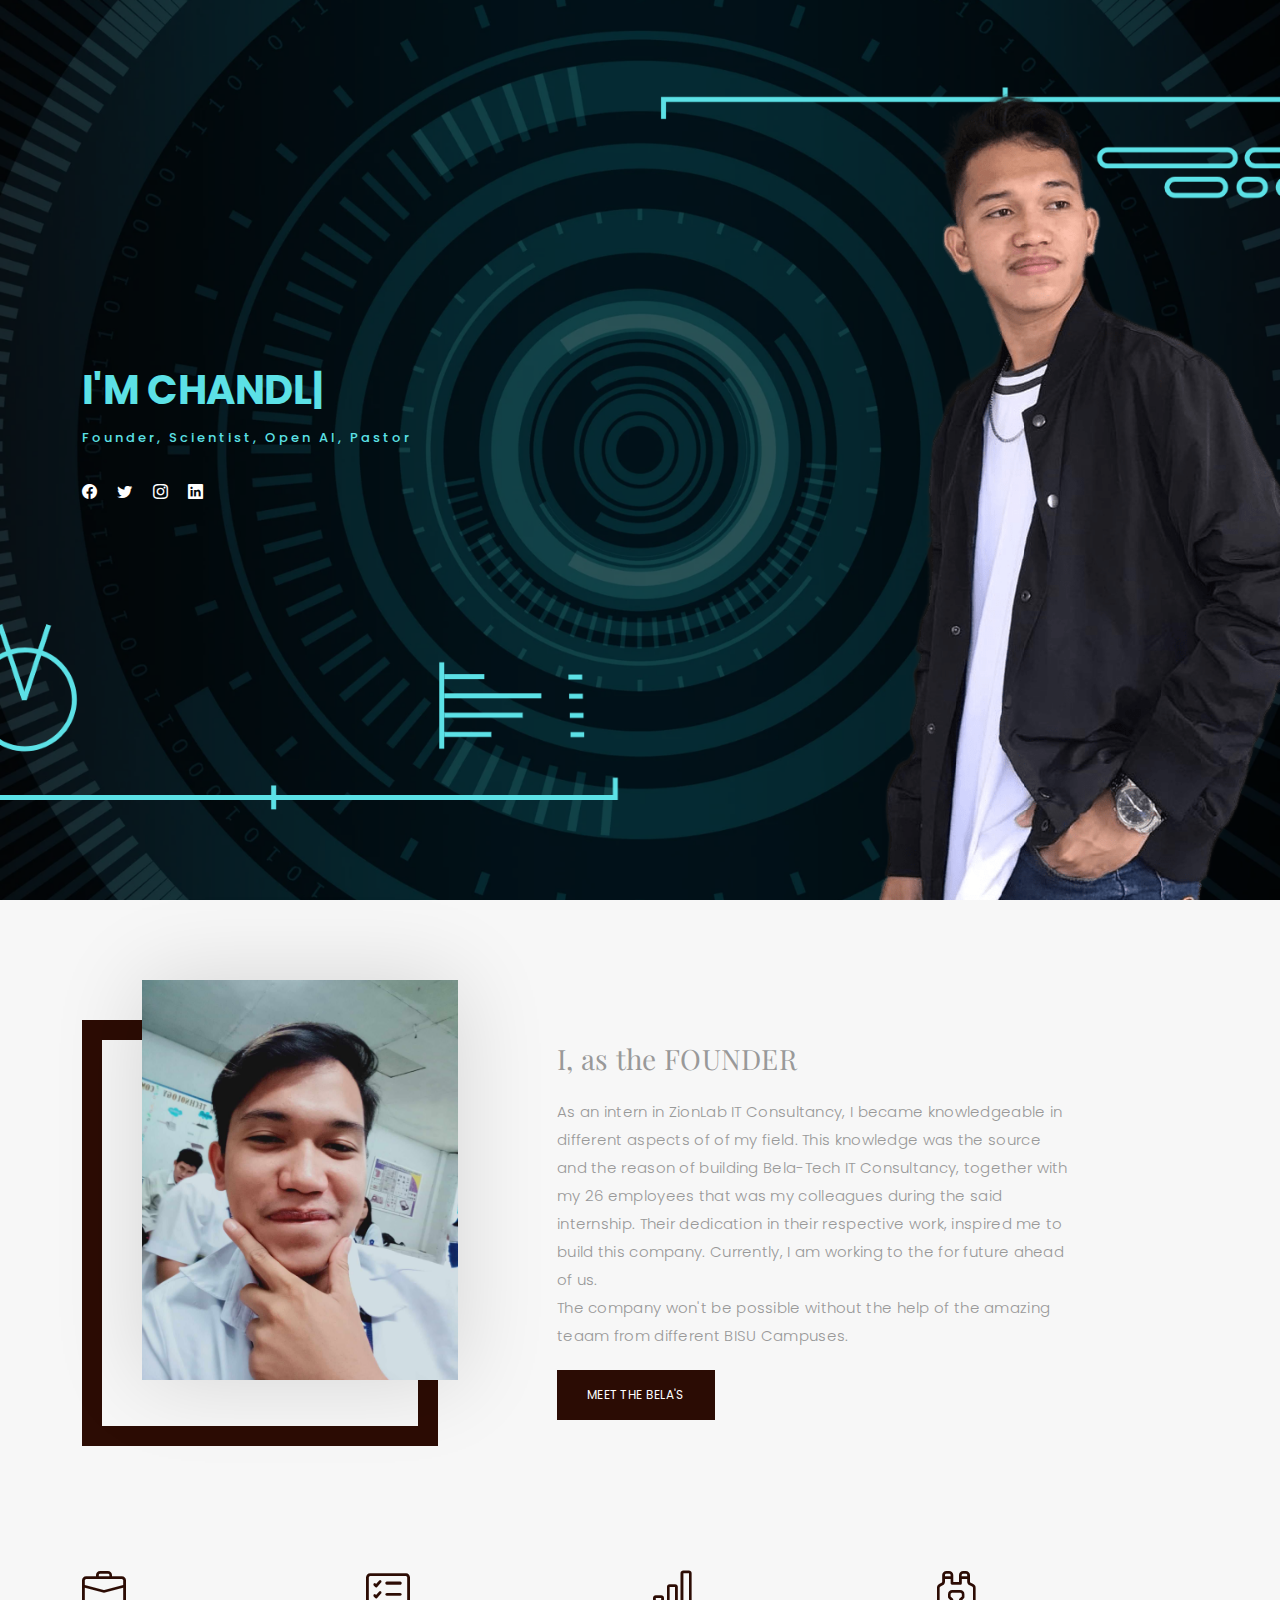
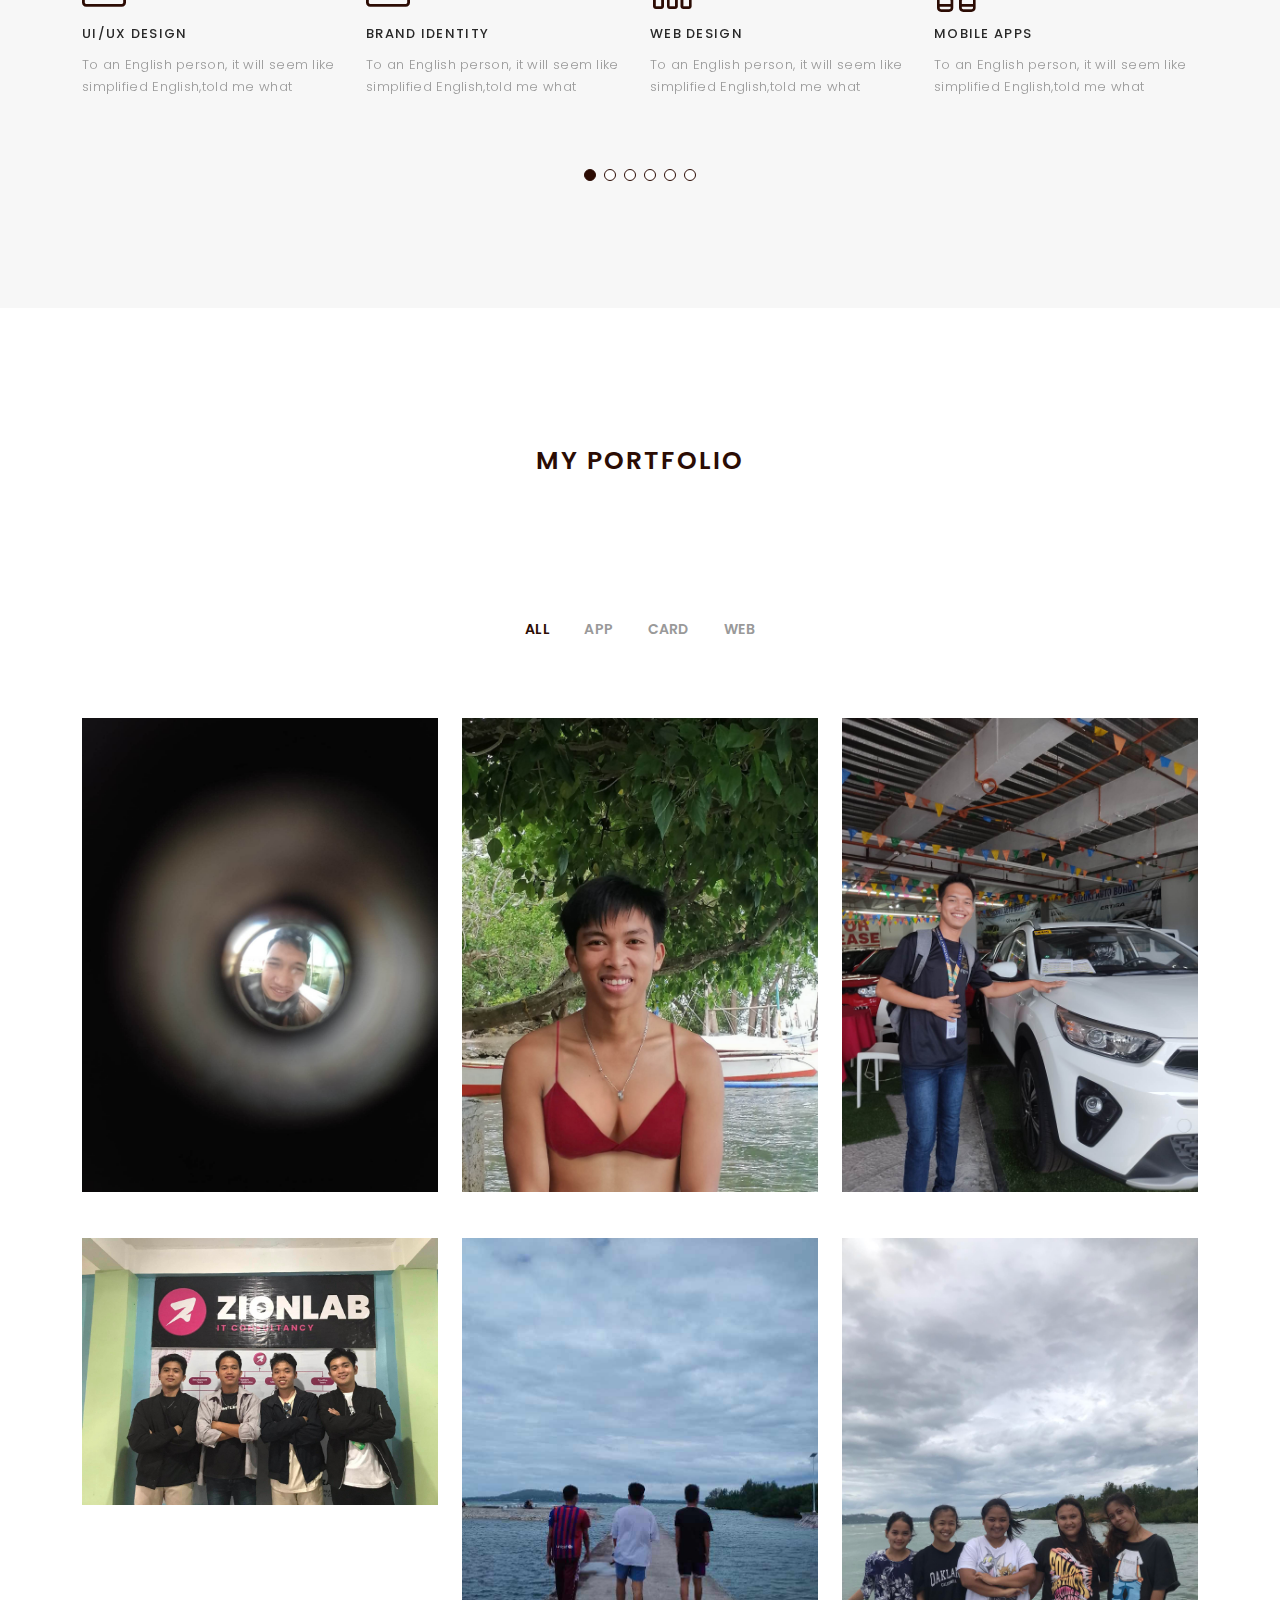
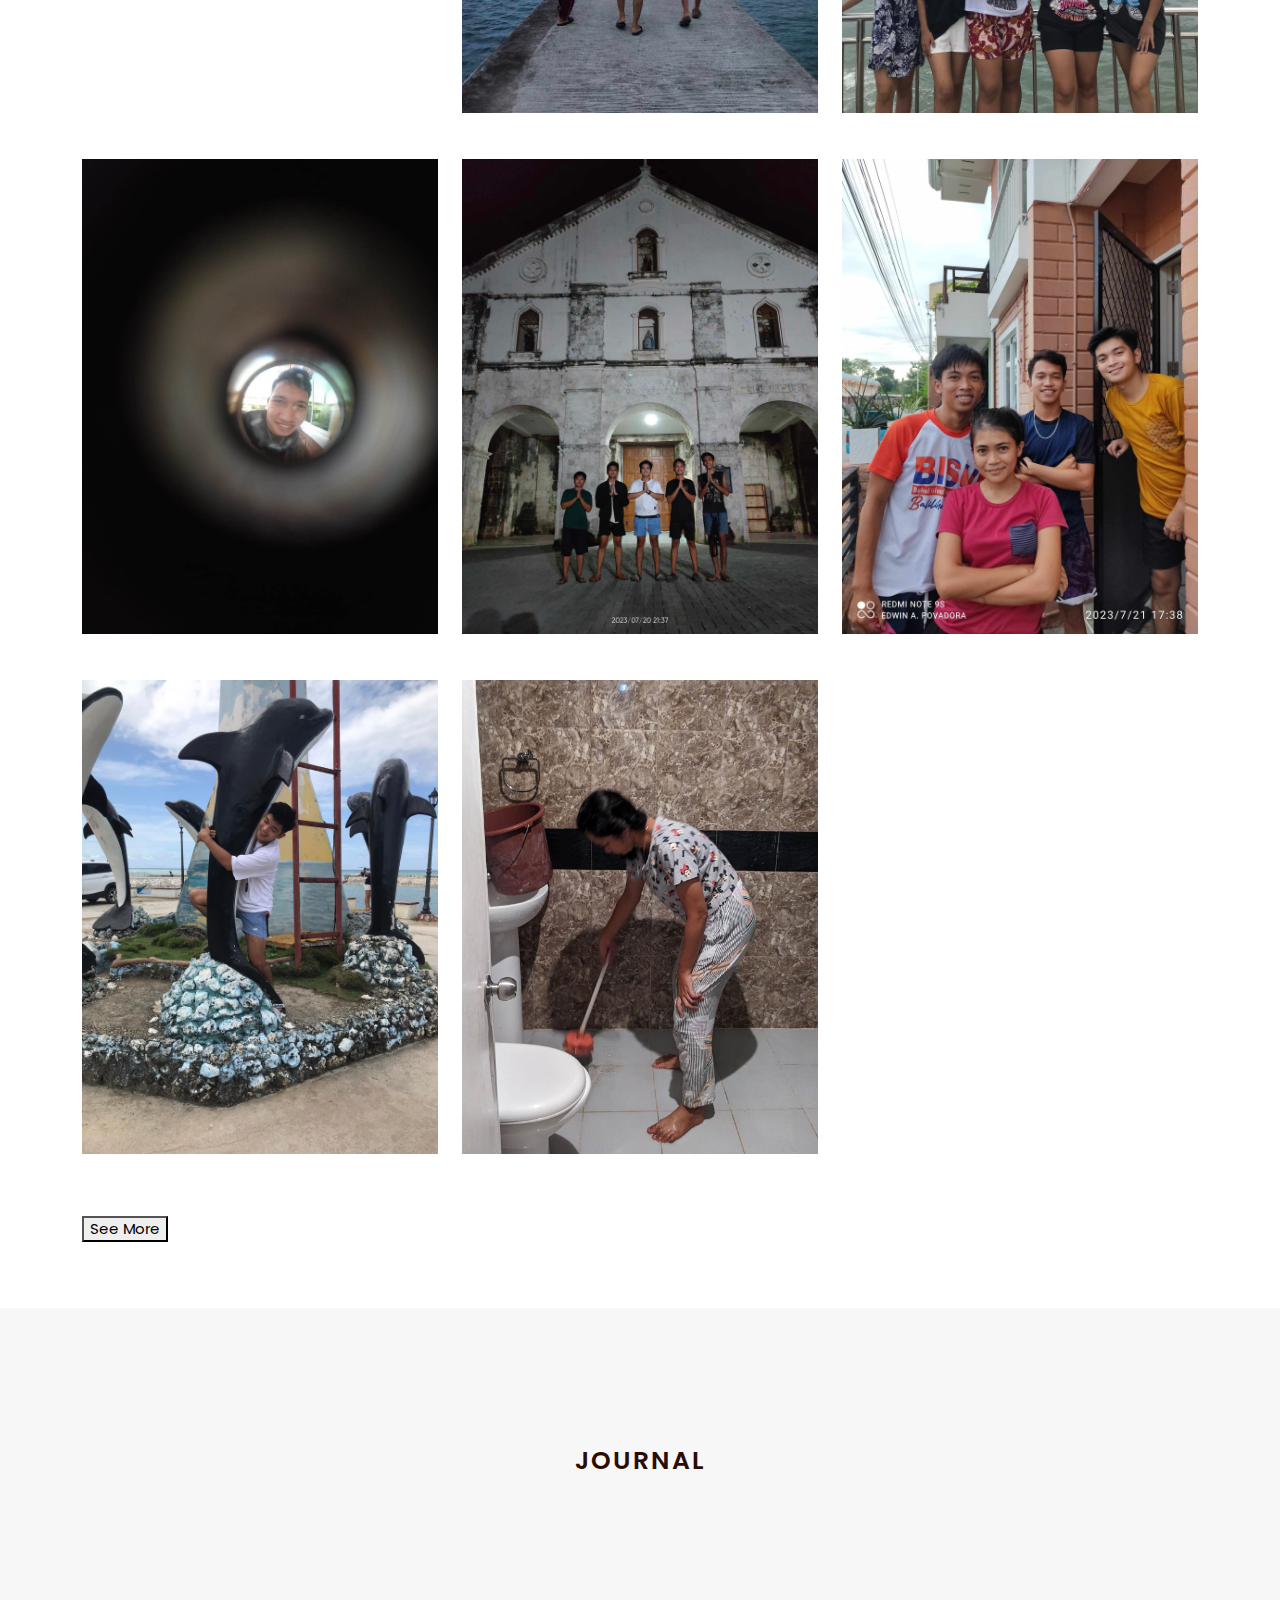
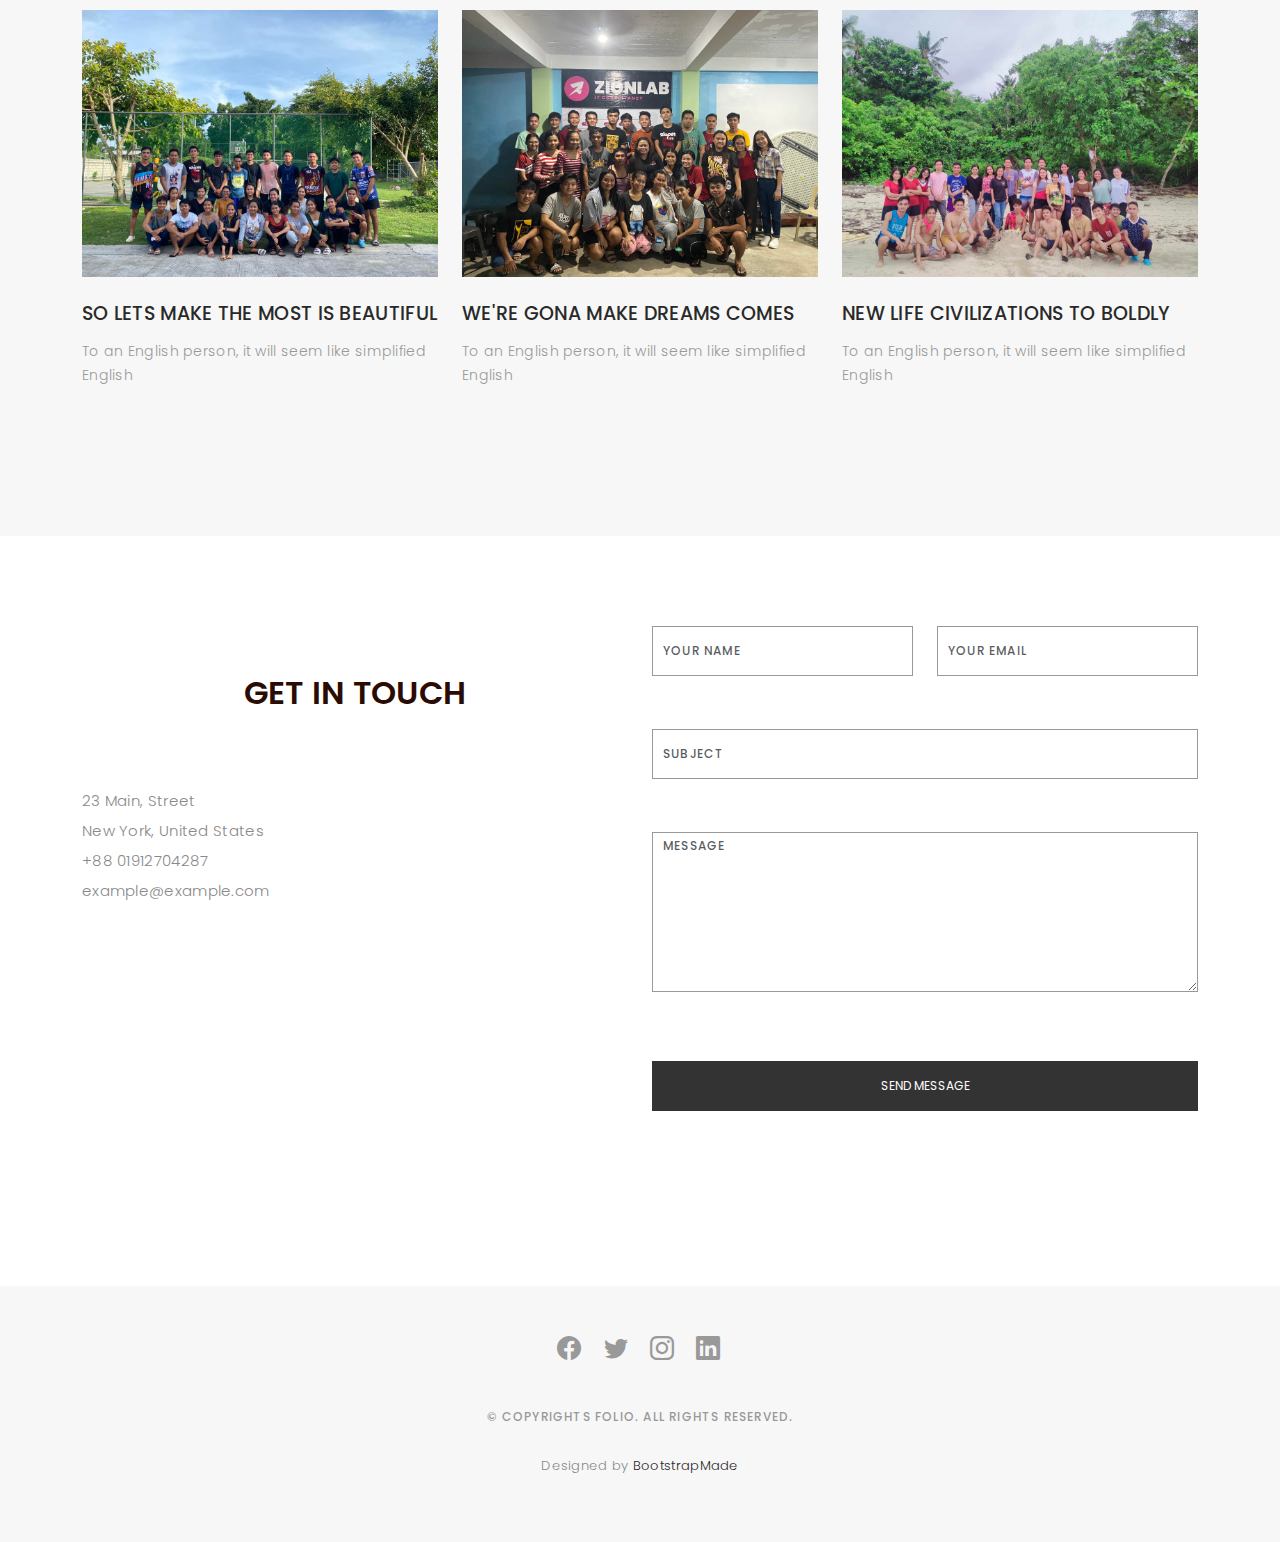
<file: index.html>
<!DOCTYPE html>
<html lang="en">

<head>
  <meta charset="utf-8">
  <meta content="width=device-width, initial-scale=1.0" name="viewport">

  <title>Bela-Tech Dynamic Company</title>
  <meta content="" name="description">
  <meta content="" name="keywords">

  <!-- Favicons -->
  <link href="assets/img/logo.jpg" rel="icon">
  <link href="assets/img/apple-touch-icon.png" rel="apple-touch-icon">

  <!-- Google Fonts -->
  <link href="https://fonts.googleapis.com/css?family=Poppins:300,300i,400,400i,500,500i,600,600i,700,700i|Playfair+Display:400,400i,500,500i,600,600i,700,700i,900,900i" rel="stylesheet">

  <!-- Vendor CSS Files -->
  <link href="assets/vendor/bootstrap/css/bootstrap.min.css" rel="stylesheet">
  <link href="assets/vendor/bootstrap-icons/bootstrap-icons.css" rel="stylesheet">
  <link href="assets/vendor/boxicons/css/boxicons.min.css" rel="stylesheet">
  <link href="assets/vendor/glightbox/css/glightbox.min.css" rel="stylesheet">
  <link href="assets/vendor/swiper/swiper-bundle.min.css" rel="stylesheet">

  <!-- Template Main CSS File -->
  <link href="assets/css/style.css" rel="stylesheet">

  <!-- =======================================================
  * Template Name: Folio
  * Updated: May 30 2023 with Bootstrap v5.3.0
  * Template URL: https://bootstrapmade.com/folio-bootstrap-portfolio-template/
  * Author: BootstrapMade.com
  * License: https://bootstrapmade.com/license/
  ======================================================== -->
</head>

<body>

  <!-- ======= Header ======= -->
  <header id="header" class="fixed-top ">
    <div class="container d-flex align-items-center justify-content-between">

      <a href="index.html" class="logo"><img src="assets/img/logo.jpg" alt="" class="img-fluid"></a>
      <!-- Uncomment below if you prefer to use an text logo -->
      <!-- <h1 class="logo"><a href="index.html">Folio</a></h1> -->

      <nav id="navbar" class="navbar">
        <ul>
          <li><a class="nav-link scrollto active" href="#hero">Home</a></li>
          <li><a class="nav-link scrollto" href="#about">About</a></li>
          <li><a class="nav-link  scrollto" href="#portfolio">Portfolio</a></li>
          <li><a class="nav-link  scrollto" href="#journal">Blog</a></li>
          <li><a class="nav-link scrollto" href="#contact">Contact</a></li>
        </ul>
        <i class="bi bi-list mobile-nav-toggle"></i>
      </nav><!-- .navbar -->

    </div>
  </header><!-- End Header -->

  <!-- ======= Hero Section ======= -->
  <div id="hero" class="home">

    <div class="container">
      <div class="hero-content">
        <h1>I'm <span class="typed" data-typed-items="Chandlee Rey, Founder, Scientist, Open AI, Pastor"></span></h1>
        <p>Founder, Scientist, Open AI, Pastor</p>

        <ul class="list-unstyled list-social">
          <li><a href="#"><i class="bi bi-facebook"></i></a></li>
          <li><a href="#"><i class="bi bi-twitter"></i></a></li>
          <li><a href="#"><i class="bi bi-instagram"></i></a></li>
          <li><a href="#"><i class="bi bi-linkedin"></i></a></li>
        </ul>
      </div>
    </div>
  </div><!-- End Hero -->

  <main id="main">

    <!-- ======= About Section ======= -->
    <div id="about" class="paddsection">
      <div class="container">
        <div class="row justify-content-between">

          <div class="col-lg-4 ">
            <div class="div-img-bg">
              <div class="about-img">
                <img src="assets/img/me.jpg" class="img-responsive" alt="me">
              </div>
            </div>
          </div>

          <div class="col-lg-7">
            <div class="about-descr">

              <p class="p-heading">I, as the FOUNDER</p>
              <p class="separator">As an intern in ZionLab IT Consultancy, I became knowledgeable in different aspects of of my field. This knowledge was the source and the reason of building Bela-Tech IT Consultancy, together with my 26 employees that was my colleagues during the said internship. Their dedication in their respective work, inspired me to build this company. Currently, I am working to the for future ahead of us.
                <br>
              The company won't be possible without the help of the amazing teaam from different BISU Campuses.
              </p>
              <br>
              <a class="btn" href="team.html">Meet the BELA'S</a>
            </div>

          </div>
        </div>
      </div>
    </div><!-- End About Section -->

    <!-- ======= Services Section ======= -->
    <div id="services">
      <div class="container">

        <div class="services-slider swiper" data-aos="fade-up" data-aos-delay="100">
          <div class="swiper-wrapper">

            <div class="swiper-slide">
              <div class="services-block">
                <i class="bi bi-briefcase"></i>
                <span>UI/UX DESIGN</span>
                <p class="separator">To an English person, it will seem like simplified English,told me what </p>
              </div>
            </div><!-- End testimonial item -->

            <div class="swiper-slide">
              <div class="services-block">
                <i class="bi bi-card-checklist"></i>
                <span>BRAND IDENTITY</span>
                <p class="separator">To an English person, it will seem like simplified English,told me what </p>
              </div>
            </div><!-- End testimonial item -->

            <div class="swiper-slide">
              <div class="services-block">
                <i class="bi bi-bar-chart"></i>
                <span>WEB DESIGN</span>
                <p class="separator">To an English person, it will seem like simplified English,told me what </p>
              </div>
            </div><!-- End testimonial item -->

            <div class="swiper-slide">
              <div class="services-block">
                <i class="bi bi-binoculars"></i>
                <span>MOBILE APPS</span>
                <p class="separator">To an English person, it will seem like simplified English,told me what </p>
              </div>
            </div><!-- End testimonial item -->

            <div class="swiper-slide">
              <div class="services-block">
                <i class="bi bi-brightness-high"></i>
                <span>Analytics</span>
                <p class="separator">To an English person, it will seem like simplified English,told me what </p>
              </div>
            </div><!-- End testimonial item -->

            <div class="swiper-slide">
              <div class="services-block">
                <i class="bi bi-calendar4-week"></i>
                <span>PHOTOGRAPHY</span>
                <p class="separator">To an English person, it will seem like simplified English,told me what </p>
              </div>
            </div><!-- End testimonial item -->

          </div>
          <div class="swiper-pagination"></div>
        </div>

      </div>

    </div><!-- End Services Section -->

    <!-- ======= Portfolio Section ======= -->
    <div id="portfolio" class="paddsection">

      <div class="container">
        <div class="section-title text-center">
          <h2>My Portfolio</h2>
        </div>
      </div>

      <div class="container">

        <div class="row">
          <div class="col-lg-12 d-flex justify-content-center">
            <ul id="portfolio-flters">
              <li data-filter="*" class="filter-active">All</li>
              <li data-filter=".filter-app">App</li>
              <li data-filter=".filter-card">Card</li>
              <li data-filter=".filter-web">Web</li>
            </ul>
          </div>
        </div>

        <div class="row portfolio-container">

          <div class="col-lg-4 col-md-6 portfolio-item filter-app">
            <img src="assets/img/portfolio/now-you-see-me.jpg" class="img-fluid" alt="">
            <div class="portfolio-info">
              <h4>NOW YOU SEE ME</h4>
              <a href="assets/img/portfolio/now-you-see-me.jpg" data-gallery="portfolioGallery" class="portfolio-lightbox preview-link" title="App 1"><i class="bx bx-plus"></i></a>
              <a href="portfolio-details.html" class="details-link" title="More Details"><i class="bx bx-link"></i></a>
            </div>
          </div>

          <div class="col-lg-4 col-md-6 portfolio-item filter-app">
            <img src="assets/img/portfolio/portfolio-1.jpg" class="img-fluid" alt="">
            <div class="portfolio-info">
              <h4>Beach Perfect</h4>
              <a href="assets/img/portfolio/portfolio-1.jpg" data-gallery="portfolioGallery" class="portfolio-lightbox preview-link" title="App 1"><i class="bx bx-plus"></i></a>
              <a href="portfolio-details.html" class="details-link" title="More Details"><i class="bx bx-link"></i></a>
            </div>
          </div>

          <div class="col-lg-4 col-md-6 portfolio-item filter-app">
            <img src="assets/img/portfolio/achievments.jpg" class="img-fluid" alt="">
            <div class="portfolio-info">
              <h4>I thank you lord for this gift I coudnt believe I can finally hold and use this ID</h4>
              <a href="assets/img/portfolio/achievments.jpg" data-gallery="portfolioGallery" class="portfolio-lightbox preview-link" title="App 1"><i class="bx bx-plus"></i></a>
              <a href="portfolio-details.html" class="details-link" title="More Details"><i class="bx bx-link"></i></a>
            </div>
          </div>

          <div class="col-lg-4 col-md-6 portfolio-item filter-app">
            <img src="assets/img/portfolio/tiyos.jpg" class="img-fluid" alt="">
            <div class="portfolio-info">
              <h4>TIYOS</h4>
              <a href="assets/img/portfolio/tiyos.jpg" data-gallery="portfolioGallery" class="portfolio-lightbox preview-link" title="App 1"><i class="bx bx-plus"></i></a>
              <a href="portfolio-details.html" class="details-link" title="More Details"><i class="bx bx-link"></i></a>
            </div>
          </div>


          <div class="col-lg-4 col-md-6 portfolio-item filter-web">
            <img src="assets/img/portfolio/portfolio-2.jpg" class="img-fluid" alt="">
            <div class="portfolio-info">
              <h4>Tiyos' Beach Walk</h4>
              <a href="assets/img/portfolio/portfolio-2.jpg" data-gallery="portfolioGallery" class="portfolio-lightbox preview-link" title="Web 3"><i class="bx bx-plus"></i></a>
              <a href="portfolio-details.html" class="details-link" title="More Details"><i class="bx bx-link"></i></a>
            </div>
          </div>

          <div class="col-lg-4 col-md-6 portfolio-item filter-app">
            <img src="assets/img/portfolio/portfolio-3.jpg" class="img-fluid" alt="">
            <div class="portfolio-info">
              <h4>The "mostly" in frame</h4>
              <a href="assets/img/portfolio/portfolio-3.jpg" data-gallery="portfolioGallery" class="portfolio-lightbox preview-link" title="App 2"><i class="bx bx-plus"></i></a>
              <a href="portfolio-details.html" class="details-link" title="More Details"><i class="bx bx-link"></i></a>
            </div>
          </div>

          <div class="col-lg-4 col-md-6 portfolio-item filter-app">
            <img src="assets/img/portfolio/now-you2.jpg" class="img-fluid" alt="">
            <div class="portfolio-info">
              <h4>NOW YOU SEE ME 2</h4>
              <a href="assets/img/portfolio/now-you2.jpg" data-gallery="portfolioGallery" class="portfolio-lightbox preview-link" title="App 1"><i class="bx bx-plus"></i></a>
              <a href="portfolio-details.html" class="details-link" title="More Details"><i class="bx bx-link"></i></a>
            </div>
          </div>


          <div class="col-lg-4 col-md-6 portfolio-item filter-card">
            <img src="assets/img/portfolio/portfolio-4.jpg" class="img-fluid" alt="">
            <div class="portfolio-info">
              <h4>The Prayer</h4>
              <a href="assets/img/portfolio/portfolio-4.jpg" data-gallery="portfolioGallery" class="portfolio-lightbox preview-link" title="Card 2"><i class="bx bx-plus"></i></a>
              <a href="portfolio-details.html" class="details-link" title="More Details"><i class="bx bx-link"></i></a>
            </div>
          </div>

          <div class="col-lg-4 col-md-6 portfolio-item filter-app">
            <img src="assets/img/portfolio/founder-pics.jpg" class="img-fluid" alt="">
            <div class="portfolio-info">
              <h4>WITH COLLEAGUES</h4>
              <a href="assets/img/portfolio/founder-pics.jpg" data-gallery="portfolioGallery" class="portfolio-lightbox preview-link" title="App 1"><i class="bx bx-plus"></i></a>
              <a href="portfolio-details.html" class="details-link" title="More Details"><i class="bx bx-link"></i></a>
            </div>
          </div>

          <div class="col-lg-4 col-md-6 portfolio-item filter-web">
            <img src="assets/img/portfolio/portfolio-5.jpg" class="img-fluid" alt="">
            <div class="portfolio-info">
              <h4>Huggable Dolphin</h4>
              <a href="assets/img/portfolio/portfolio-5.jpg" data-gallery="portfolioGallery" class="portfolio-lightbox preview-link" title="Web 2"><i class="bx bx-plus"></i></a>
              <a href="portfolio-details.html" class="details-link" title="More Details"><i class="bx bx-link"></i></a>
            </div>
          </div>

          <div class="col-lg-4 col-md-6 portfolio-item filter-app">
            <img src="assets/img/portfolio/portfolio-6.jpg" class="img-fluid" alt="">
            <div class="portfolio-info">
              <h4>Pump Girl</h4>
              <a href="assets/img/portfolio/portfolio-6.jpg" data-gallery="portfolioGallery" class="portfolio-lightbox preview-link" title="App 3"><i class="bx bx-plus"></i></a>
              <a href="portfolio-details.html" class="details-link" title="More Details"><i class="bx bx-link"></i></a>
            </div>
          </div>

        </div class="btn-port">
      <button class="btn-portfolio">See More</button>
      <div></div>


      </div>

    </div><!-- End Portfolio Section -->

    <!-- ======= Journal Section ======= -->
    <div id="journal" class="text-left paddsection">

      <div class="container">
        <div class="section-title text-center">
          <h2>journal</h2>
        </div>
      </div>

      <div class="container">
        <div class="journal-block">
          <div class="row">

            <div class="col-lg-4 col-md-6">
              <div class="journal-info">

                <a href="blog-single.html"><img src="assets/img/blog-post-1.jpg" class="img-responsive" alt="img"></a>

                <div class="journal-txt">

                  <h4><a href="blog-single.html">SO LETS MAKE THE MOST IS BEAUTIFUL</a></h4>
                  <p class="separator">To an English person, it will seem like simplified English
                  </p>

                </div>

              </div>
            </div>

            <div class="col-lg-4 col-md-6">
              <div class="journal-info">

                <a href="blog-single.html"><img src="assets/img/blog-post-2.jpg" class="img-responsive" alt="img"></a>

                <div class="journal-txt">

                  <h4><a href="blog-single.html">WE'RE GONA MAKE DREAMS COMES</a></h4>
                  <p class="separator">To an English person, it will seem like simplified English
                  </p>

                </div>

              </div>
            </div>

            <div class="col-lg-4 col-md-6">
              <div class="journal-info">

                <a href="blog-single.html"><img src="assets/img/blog-post-3.jpg" class="img-responsive" alt="img"></a>

                <div class="journal-txt">

                  <h4><a href="blog-single.html">NEW LIFE CIVILIZATIONS TO BOLDLY</a></h4>
                  <p class="separator">To an English person, it will seem like simplified English
                  </p>

                </div>

              </div>
            </div>

          </div>
        </div>
      </div>

    </div><!-- End Journal Section -->

    <!-- ======= Contact Section ======= -->
    <div id="contact" class="paddsection">
      <div class="container">
        <div class="contact-block1">
          <div class="row">

            <div class="col-lg-6">
              <div class="contact-contact">

                <h2 class="mb-30">GET IN TOUCH</h2>

                <ul class="contact-details">
                  <li><span>23 Main, Street</span></li>
                  <li><span>New York, United States</span></li>
                  <li><span>+88 01912704287</span></li>
                  <li><span>example@example.com</span></li>
                </ul>

              </div>
            </div>

            <div class="col-lg-6">
              <form action="forms/contact.php" method="post" role="form" class="php-email-form">
                <div class="row gy-3">

                  <div class="col-lg-6">
                    <div class="form-group contact-block1">
                      <input type="text" name="name" class="form-control" id="name" placeholder="Your Name" required>
                    </div>
                  </div>

                  <div class="col-lg-6">
                    <div class="form-group">
                      <input type="email" class="form-control" name="email" id="email" placeholder="Your Email" required>
                    </div>
                  </div>

                  <div class="col-lg-12">
                    <div class="form-group">
                      <input type="text" class="form-control" name="subject" id="subject" placeholder="Subject" required>
                    </div>
                  </div>

                  <div class="col-lg-12">
                    <div class="form-group">
                      <textarea class="form-control" name="message" placeholder="Message" required></textarea>
                    </div>
                  </div>

                  <div class="col-lg-12">
                    <div class="loading">Loading</div>
                    <div class="error-message"></div>
                    <div class="sent-message">Your message has been sent. Thank you!</div>
                  </div>

                  <div class="mt-0">
                    <input type="submit" class="btn btn-defeault btn-send" value="Send message">
                  </div>

                </div>
              </form>
            </div>
          </div>
        </div>
      </div>
    </div><!-- End Contact Section -->

  </main><!-- End #main -->

  <!-- ======= Footer ======= -->
  <div id="footer" class="text-center">
    <div class="container">
      <div class="socials-media text-center">

        <ul class="list-unstyled">
          <li><a href="#"><i class="bi bi-facebook"></i></a></li>
          <li><a href="#"><i class="bi bi-twitter"></i></a></li>
          <li><a href="#"><i class="bi bi-instagram"></i></a></li>
          <li><a href="#"><i class="bi bi-linkedin"></i></a></li>
        </ul>

      </div>

      <p>&copy; Copyrights Folio. All rights reserved.</p>

      <div class="credits">
        <!--
        All the links in the footer should remain intact.
        You can delete the links only if you purchased the pro version.
        Licensing information: https://bootstrapmade.com/license/
        Purchase the pro version with working PHP/AJAX contact form: https://bootstrapmade.com/buy/?theme=Folio
      -->
        Designed by <a href="https://bootstrapmade.com/">BootstrapMade</a>
      </div>

    </div>
  </div><!-- End Footer -->

  <a href="#" class="back-to-top d-flex align-items-center justify-content-center"><i class="bi bi-arrow-up-short"></i></a>

  <!-- Vendor JS Files -->
  <script src="assets/vendor/bootstrap/js/bootstrap.bundle.min.js"></script>
  <script src="assets/vendor/glightbox/js/glightbox.min.js"></script>
  <script src="assets/vendor/isotope-layout/isotope.pkgd.min.js"></script>
  <script src="assets/vendor/swiper/swiper-bundle.min.js"></script>
  <script src="assets/vendor/typed.js/typed.umd.js"></script>
  <script src="assets/vendor/php-email-form/validate.js"></script>

  <!-- Template Main JS File -->
  <script src="assets/js/main.js"></script>

</body>

</html>
</file>
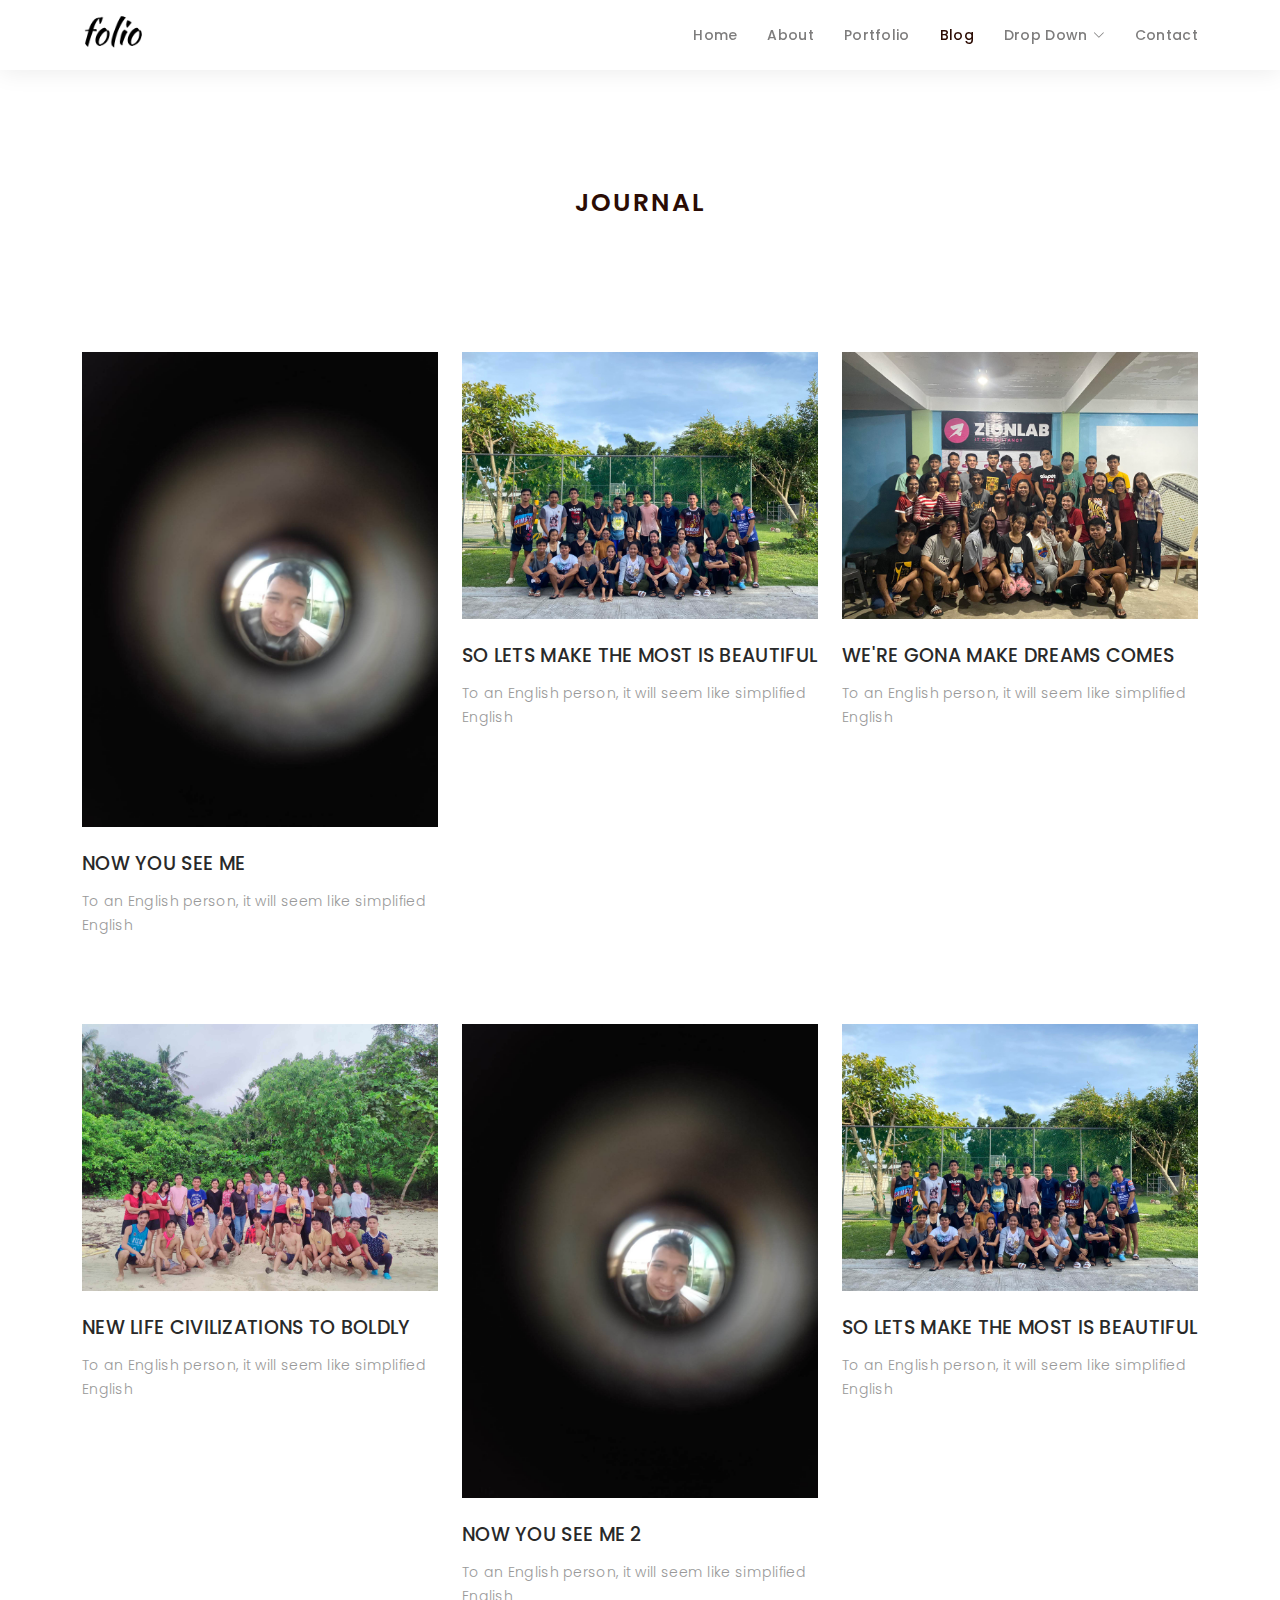
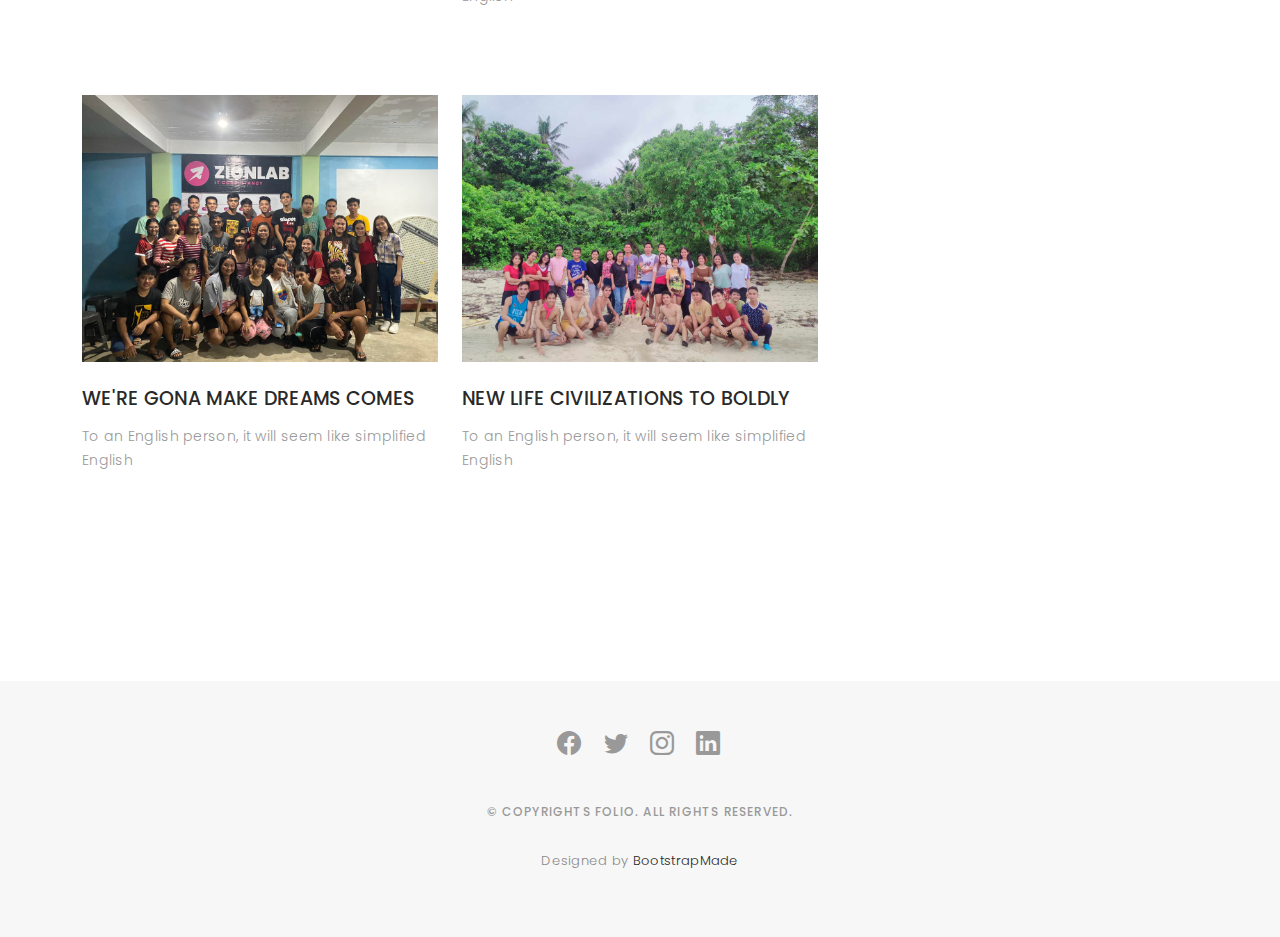
<file: blog-grid.html>
<!DOCTYPE html>
<html lang="en">

<head>
  <meta charset="utf-8">
  <meta content="width=device-width, initial-scale=1.0" name="viewport">

  <title>Folio Bootstrap Template - Blog Grid</title>
  <meta content="" name="description">
  <meta content="" name="keywords">

  <!-- Favicons -->
  <link href="assets/img/favicon.png" rel="icon">
  <link href="assets/img/apple-touch-icon.png" rel="apple-touch-icon">

  <!-- Google Fonts -->
  <link href="https://fonts.googleapis.com/css?family=Poppins:300,300i,400,400i,500,500i,600,600i,700,700i|Playfair+Display:400,400i,500,500i,600,600i,700,700i,900,900i" rel="stylesheet">

  <!-- Vendor CSS Files -->
  <link href="assets/vendor/bootstrap/css/bootstrap.min.css" rel="stylesheet">
  <link href="assets/vendor/bootstrap-icons/bootstrap-icons.css" rel="stylesheet">
  <link href="assets/vendor/boxicons/css/boxicons.min.css" rel="stylesheet">
  <link href="assets/vendor/glightbox/css/glightbox.min.css" rel="stylesheet">
  <link href="assets/vendor/swiper/swiper-bundle.min.css" rel="stylesheet">

  <!-- Template Main CSS File -->
  <link href="assets/css/style.css" rel="stylesheet">

  <!-- =======================================================
  * Template Name: Folio
  * Updated: May 30 2023 with Bootstrap v5.3.0
  * Template URL: https://bootstrapmade.com/folio-bootstrap-portfolio-template/
  * Author: BootstrapMade.com
  * License: https://bootstrapmade.com/license/
  ======================================================== -->
</head>

<body>

  <!-- ======= Header ======= -->
  <header id="header" class="fixed-top header-inner-pages">
    <div class="container d-flex align-items-center justify-content-between">

      <a href="index.html" class="logo"><img src="assets/img/logo.png" alt="" class="img-fluid"></a>
      <!-- Uncomment below if you prefer to use an text logo -->
      <!-- <h1 class="logo"><a href="index.html">Folio</a></h1> -->

      <nav id="navbar" class="navbar">
        <ul>
          <li><a class="nav-link scrollto " href="#hero">Home</a></li>
          <li><a class="nav-link scrollto" href="#about">About</a></li>
          <li><a class="nav-link  scrollto" href="#portfolio">Portfolio</a></li>
          <li><a class="nav-link active  scrollto" href="#journal">Blog</a></li>
          <li class="dropdown"><a href="#"><span>Drop Down</span> <i class="bi bi-chevron-down"></i></a>
            <ul>
              <li><a href="#">Drop Down 1</a></li>
              <li class="dropdown"><a href="#"><span>Deep Drop Down</span> <i class="bi bi-chevron-right"></i></a>
                <ul>
                  <li><a href="#">Deep Drop Down 1</a></li>
                  <li><a href="#">Deep Drop Down 2</a></li>
                  <li><a href="#">Deep Drop Down 3</a></li>
                  <li><a href="#">Deep Drop Down 4</a></li>
                  <li><a href="#">Deep Drop Down 5</a></li>
                </ul>
              </li>
              <li><a href="#">Drop Down 2</a></li>
              <li><a href="#">Drop Down 3</a></li>
              <li><a href="#">Drop Down 4</a></li>
            </ul>
          </li>
          <li><a class="nav-link scrollto" href="#contact">Contact</a></li>
        </ul>
        <i class="bi bi-list mobile-nav-toggle"></i>
      </nav><!-- .navbar -->

    </div>
  </header><!-- End Header -->

  <main id="main">

    <!-- ======= Blog Grid ======= -->
    <div id="journal-blog" class="text-left  paddsections">

      <div class="container">
        <div class="section-title text-center">
          <h2>journal</h2>
        </div>
      </div>

      <div class="container">
        <div class="journal-block">
          <div class="row">

            <div class="col-lg-4 col-md-6">
              <div class="journal-info mb-30">

                <a href="blog-single.html"><img src="assets/img/portfolio/now-you-see-me.jpg" class="img-responsive" alt="img"></a>

                <div class="journal-txt">

                  <h4><a href="blog-single.html">NOW YOU SEE ME</a></h4>
                  <p class="separator">To an English person, it will seem like simplified English
                  </p>

                </div>

              </div>
            </div>

            <div class="col-lg-4 col-md-6">
              <div class="journal-info mb-30">

                <a href="blog-single.html"><img src="assets/img/blog-post-1.jpg" class="img-responsive" alt="img"></a>

                <div class="journal-txt">

                  <h4><a href="blog-single.html">SO LETS MAKE THE MOST IS BEAUTIFUL</a></h4>
                  <p class="separator">To an English person, it will seem like simplified English
                  </p>

                </div>

              </div>
            </div>

            <div class="col-lg-4 col-md-6">
              <div class="journal-info mb-30">

                <a href="blog-single.html"><img src="assets/img/blog-post-2.jpg" class="img-responsive" alt="img"></a>

                <div class="journal-txt">

                  <h4><a href="blog-single.html">WE'RE GONA MAKE DREAMS COMES</a></h4>
                  <p class="separator">To an English person, it will seem like simplified English
                  </p>

                </div>

              </div>
            </div>

            <div class="col-lg-4 col-md-6">
              <div class="journal-info mb-30">

                <a href="blog-single.html"><img src="assets/img/blog-post-3.jpg" class="img-responsive" alt="img"></a>

                <div class="journal-txt">

                  <h4><a href="blog-single.html">NEW LIFE CIVILIZATIONS TO BOLDLY</a></h4>
                  <p class="separator">To an English person, it will seem like simplified English
                  </p>

                </div>

              </div>
            </div>

            <div class="col-lg-4 col-md-6">
              <div class="journal-info mb-30">

                <a href="blog-single.html"><img src="assets/img/portfolio/now-you2.jpg" class="img-responsive" alt="img"></a>

                <div class="journal-txt">

                  <h4><a href="blog-single.html">NOW YOU SEE ME 2</a></h4>
                  <p class="separator">To an English person, it will seem like simplified English
                  </p>

                </div>

              </div>
            </div>

            <div class="col-lg-4 col-md-6">
              <div class="journal-info mb-30">

                <a href="blog-single.html"><img src="assets/img/blog-post-1.jpg" class="img-responsive" alt="img"></a>

                <div class="journal-txt">

                  <h4><a href="blog-single.html">SO LETS MAKE THE MOST IS BEAUTIFUL</a></h4>
                  <p class="separator">To an English person, it will seem like simplified English
                  </p>

                </div>

              </div>
            </div>

            <div class="col-lg-4 col-md-6">
              <div class="journal-info mb-30">

                <a href="blog-single.html"><img src="assets/img/blog-post-2.jpg" class="img-responsive" alt="img"></a>

                <div class="journal-txt">

                  <h4><a href="blog-single.html">WE'RE GONA MAKE DREAMS COMES</a></h4>
                  <p class="separator">To an English person, it will seem like simplified English
                  </p>

                </div>

              </div>
            </div>

            <div class="col-lg-4 col-md-6">
              <div class="journal-info mb-30">

                <a href="blog-single.html"><img src="assets/img/blog-post-3.jpg" class="img-responsive" alt="img"></a>

                <div class="journal-txt">

                  <h4><a href="blog-single.html">NEW LIFE CIVILIZATIONS TO BOLDLY</a></h4>
                  <p class="separator">To an English person, it will seem like simplified English
                  </p>

                </div>

              </div>
            </div>

          </div>
        </div>
      </div>
    </div><!-- End Blog Grid -->

  </main><!-- End #main -->

  <!-- ======= Footer ======= -->
  <div id="footer" class="text-center">
    <div class="container">
      <div class="socials-media text-center">

        <ul class="list-unstyled">
          <li><a href="#"><i class="bi bi-facebook"></i></a></li>
          <li><a href="#"><i class="bi bi-twitter"></i></a></li>
          <li><a href="#"><i class="bi bi-instagram"></i></a></li>
          <li><a href="#"><i class="bi bi-linkedin"></i></a></li>
        </ul>

      </div>

      <p>&copy; Copyrights Folio. All rights reserved.</p>

      <div class="credits">
        <!--
        All the links in the footer should remain intact.
        You can delete the links only if you purchased the pro version.
        Licensing information: https://bootstrapmade.com/license/
        Purchase the pro version with working PHP/AJAX contact form: https://bootstrapmade.com/buy/?theme=Folio
      -->
        Designed by <a href="https://bootstrapmade.com/">BootstrapMade</a>
      </div>

    </div>
  </div><!-- End Footer -->

  <a href="#" class="back-to-top d-flex align-items-center justify-content-center"><i class="bi bi-arrow-up-short"></i></a>

  <!-- Vendor JS Files -->
  <script src="assets/vendor/bootstrap/js/bootstrap.bundle.min.js"></script>
  <script src="assets/vendor/glightbox/js/glightbox.min.js"></script>
  <script src="assets/vendor/isotope-layout/isotope.pkgd.min.js"></script>
  <script src="assets/vendor/swiper/swiper-bundle.min.js"></script>
  <script src="assets/vendor/typed.js/typed.umd.js"></script>
  <script src="assets/vendor/php-email-form/validate.js"></script>

  <!-- Template Main JS File -->
  <script src="assets/js/main.js"></script>

</body>

</html>
</file>
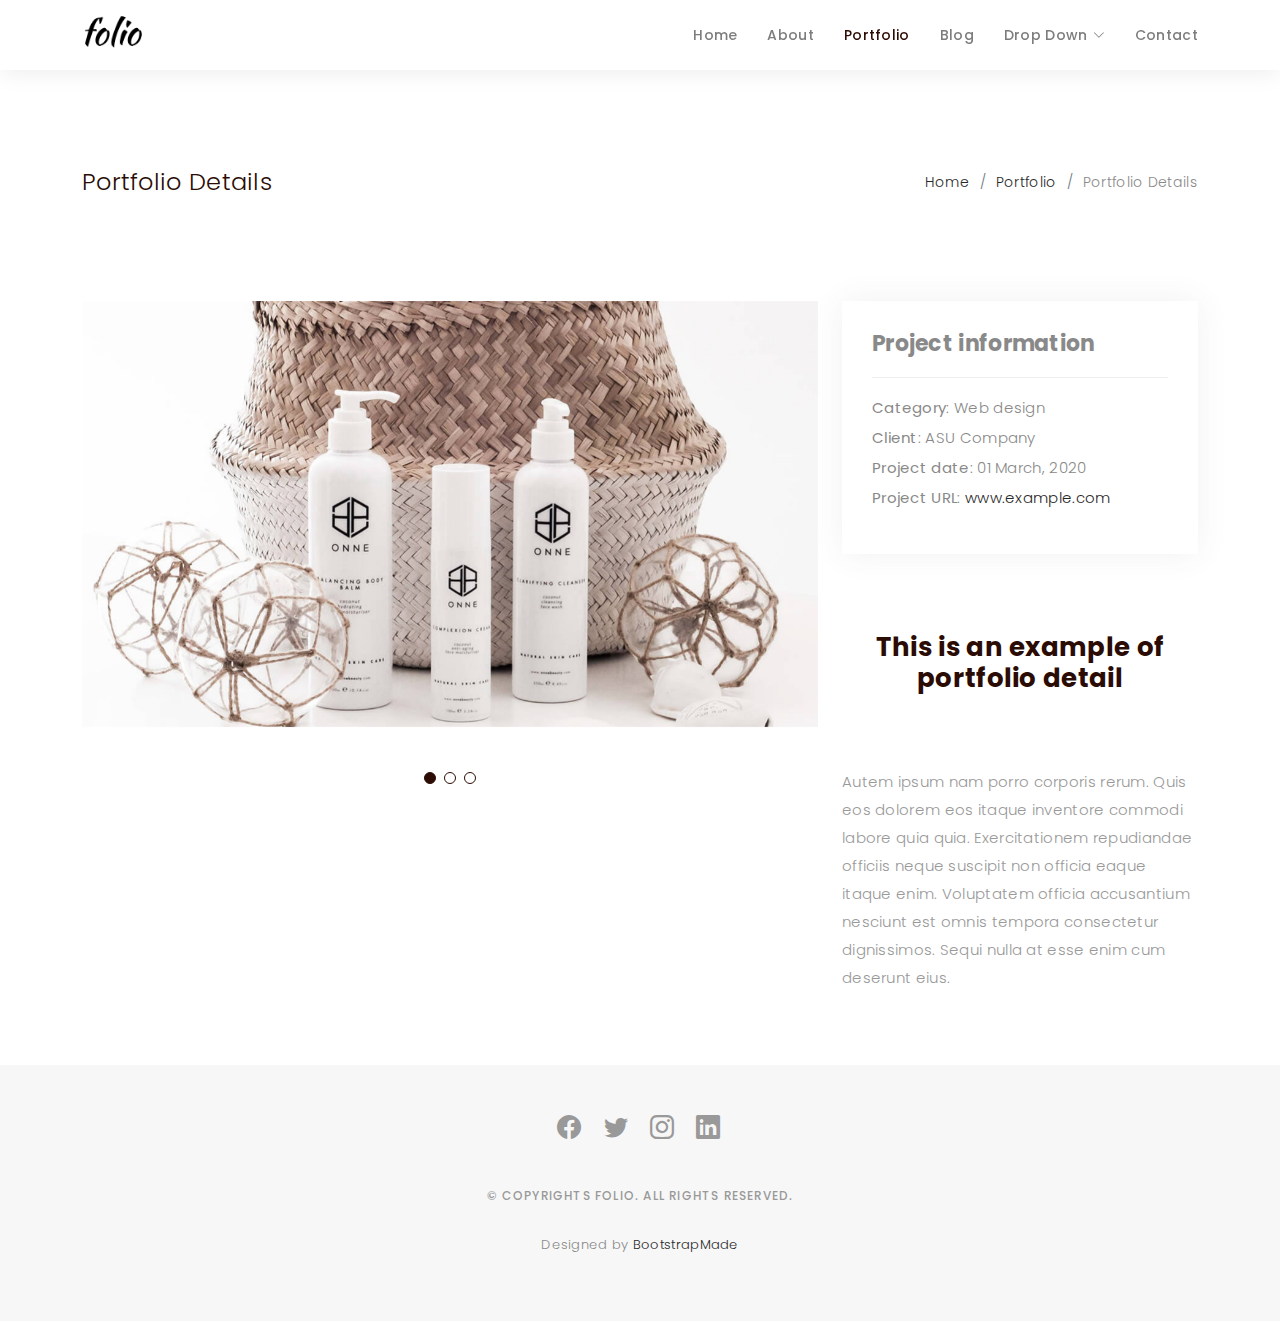
<file: portfolio-details.html>
<!DOCTYPE html>
<html lang="en">

<head>
  <meta charset="utf-8">
  <meta content="width=device-width, initial-scale=1.0" name="viewport">

  <title>Portfolio Details - Folio Bootstrap Template</title>
  <meta content="" name="description">
  <meta content="" name="keywords">

  <!-- Favicons -->
  <link href="assets/img/favicon.png" rel="icon">
  <link href="assets/img/apple-touch-icon.png" rel="apple-touch-icon">

  <!-- Google Fonts -->
  <link href="https://fonts.googleapis.com/css?family=Poppins:300,300i,400,400i,500,500i,600,600i,700,700i|Playfair+Display:400,400i,500,500i,600,600i,700,700i,900,900i" rel="stylesheet">

  <!-- Vendor CSS Files -->
  <link href="assets/vendor/bootstrap/css/bootstrap.min.css" rel="stylesheet">
  <link href="assets/vendor/bootstrap-icons/bootstrap-icons.css" rel="stylesheet">
  <link href="assets/vendor/boxicons/css/boxicons.min.css" rel="stylesheet">
  <link href="assets/vendor/glightbox/css/glightbox.min.css" rel="stylesheet">
  <link href="assets/vendor/swiper/swiper-bundle.min.css" rel="stylesheet">

  <!-- Template Main CSS File -->
  <link href="assets/css/style.css" rel="stylesheet">

  <!-- =======================================================
  * Template Name: Folio
  * Updated: May 30 2023 with Bootstrap v5.3.0
  * Template URL: https://bootstrapmade.com/folio-bootstrap-portfolio-template/
  * Author: BootstrapMade.com
  * License: https://bootstrapmade.com/license/
  ======================================================== -->
</head>

<body>

  <!-- ======= Header ======= -->
  <header id="header" class="fixed-top header-inner-pages">
    <div class="container d-flex align-items-center justify-content-between">

      <a href="index.html" class="logo"><img src="assets/img/logo.png" alt="" class="img-fluid"></a>
      <!-- Uncomment below if you prefer to use an text logo -->
      <!-- <h1 class="logo"><a href="index.html">Folio</a></h1> -->

      <nav id="navbar" class="navbar">
        <ul>
          <li><a class="nav-link scrollto " href="#hero">Home</a></li>
          <li><a class="nav-link scrollto" href="#about">About</a></li>
          <li><a class="nav-link active  scrollto" href="#portfolio">Portfolio</a></li>
          <li><a class="nav-link  scrollto" href="#journal">Blog</a></li>
          <li class="dropdown"><a href="#"><span>Drop Down</span> <i class="bi bi-chevron-down"></i></a>
            <ul>
              <li><a href="#">Drop Down 1</a></li>
              <li class="dropdown"><a href="#"><span>Deep Drop Down</span> <i class="bi bi-chevron-right"></i></a>
                <ul>
                  <li><a href="#">Deep Drop Down 1</a></li>
                  <li><a href="#">Deep Drop Down 2</a></li>
                  <li><a href="#">Deep Drop Down 3</a></li>
                  <li><a href="#">Deep Drop Down 4</a></li>
                  <li><a href="#">Deep Drop Down 5</a></li>
                </ul>
              </li>
              <li><a href="#">Drop Down 2</a></li>
              <li><a href="#">Drop Down 3</a></li>
              <li><a href="#">Drop Down 4</a></li>
            </ul>
          </li>
          <li><a class="nav-link scrollto" href="#contact">Contact</a></li>
        </ul>
        <i class="bi bi-list mobile-nav-toggle"></i>
      </nav><!-- .navbar -->

    </div>
  </header><!-- End Header -->

  <main id="main">

    <!-- ======= Breadcrumbs Section ======= -->
    <section class="breadcrumbs">
      <div class="container">

        <div class="d-flex justify-content-between align-items-center">
          <h2>Portfolio Details</h2>
          <ol>
            <li><a href="index.html">Home</a></li>
            <li><a href="portfolio.html">Portfolio</a></li>
            <li>Portfolio Details</li>
          </ol>
        </div>

      </div>
    </section><!-- Breadcrumbs Section -->

    <!-- ======= Portfolio Details Section ======= -->
    <section id="portfolio-details" class="portfolio-details">
      <div class="container">

        <div class="row gy-4">

          <div class="col-lg-8">
            <div class="portfolio-details-slider swiper">
              <div class="swiper-wrapper align-items-center">

                <div class="swiper-slide">
                  <img src="assets/img/portfolio/portfolio-details-1.jpg" alt="">
                </div>

                <div class="swiper-slide">
                  <img src="assets/img/portfolio/portfolio-details-2.jpg" alt="">
                </div>

                <div class="swiper-slide">
                  <img src="assets/img/portfolio/portfolio-details-3.jpg" alt="">
                </div>

              </div>
              <div class="swiper-pagination"></div>
            </div>
          </div>

          <div class="col-lg-4">
            <div class="portfolio-info">
              <h3>Project information</h3>
              <ul>
                <li><strong>Category</strong>: Web design</li>
                <li><strong>Client</strong>: ASU Company</li>
                <li><strong>Project date</strong>: 01 March, 2020</li>
                <li><strong>Project URL</strong>: <a href="#">www.example.com</a></li>
              </ul>
            </div>
            <div class="portfolio-description">
              <h2>This is an example of portfolio detail</h2>
              <p>
                Autem ipsum nam porro corporis rerum. Quis eos dolorem eos itaque inventore commodi labore quia quia. Exercitationem repudiandae officiis neque suscipit non officia eaque itaque enim. Voluptatem officia accusantium nesciunt est omnis tempora consectetur dignissimos. Sequi nulla at esse enim cum deserunt eius.
              </p>
            </div>
          </div>

        </div>

      </div>
    </section><!-- End Portfolio Details Section -->

  </main><!-- End #main -->

  <!-- ======= Footer ======= -->
  <div id="footer" class="text-center">
    <div class="container">
      <div class="socials-media text-center">

        <ul class="list-unstyled">
          <li><a href="#"><i class="bi bi-facebook"></i></a></li>
          <li><a href="#"><i class="bi bi-twitter"></i></a></li>
          <li><a href="#"><i class="bi bi-instagram"></i></a></li>
          <li><a href="#"><i class="bi bi-linkedin"></i></a></li>
        </ul>

      </div>

      <p>&copy; Copyrights Folio. All rights reserved.</p>

      <div class="credits">
        <!--
        All the links in the footer should remain intact.
        You can delete the links only if you purchased the pro version.
        Licensing information: https://bootstrapmade.com/license/
        Purchase the pro version with working PHP/AJAX contact form: https://bootstrapmade.com/buy/?theme=Folio
      -->
        Designed by <a href="https://bootstrapmade.com/">BootstrapMade</a>
      </div>

    </div>
  </div><!-- End Footer -->

  <a href="#" class="back-to-top d-flex align-items-center justify-content-center"><i class="bi bi-arrow-up-short"></i></a>

  <!-- Vendor JS Files -->
  <script src="assets/vendor/bootstrap/js/bootstrap.bundle.min.js"></script>
  <script src="assets/vendor/glightbox/js/glightbox.min.js"></script>
  <script src="assets/vendor/isotope-layout/isotope.pkgd.min.js"></script>
  <script src="assets/vendor/swiper/swiper-bundle.min.js"></script>
  <script src="assets/vendor/typed.js/typed.umd.js"></script>
  <script src="assets/vendor/php-email-form/validate.js"></script>

  <!-- Template Main JS File -->
  <script src="assets/js/main.js"></script>

</body>

</html>
</file>
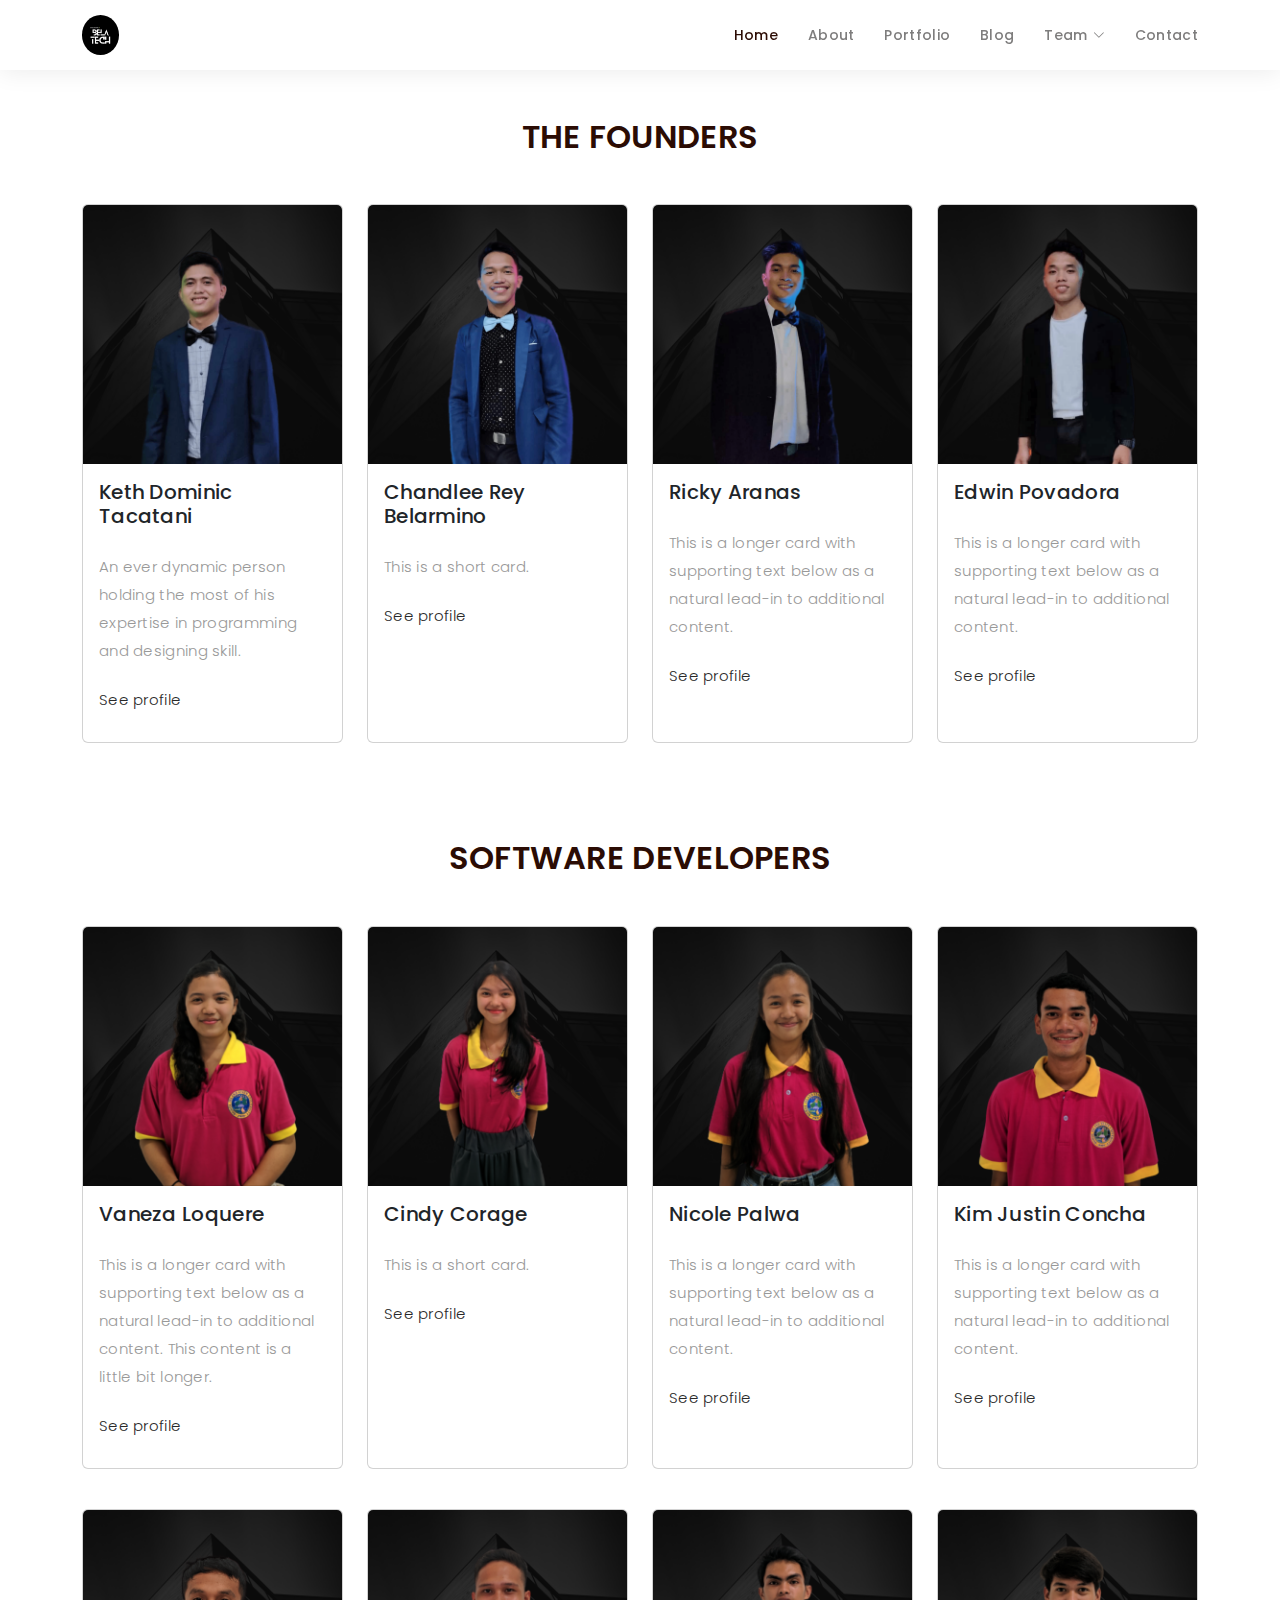
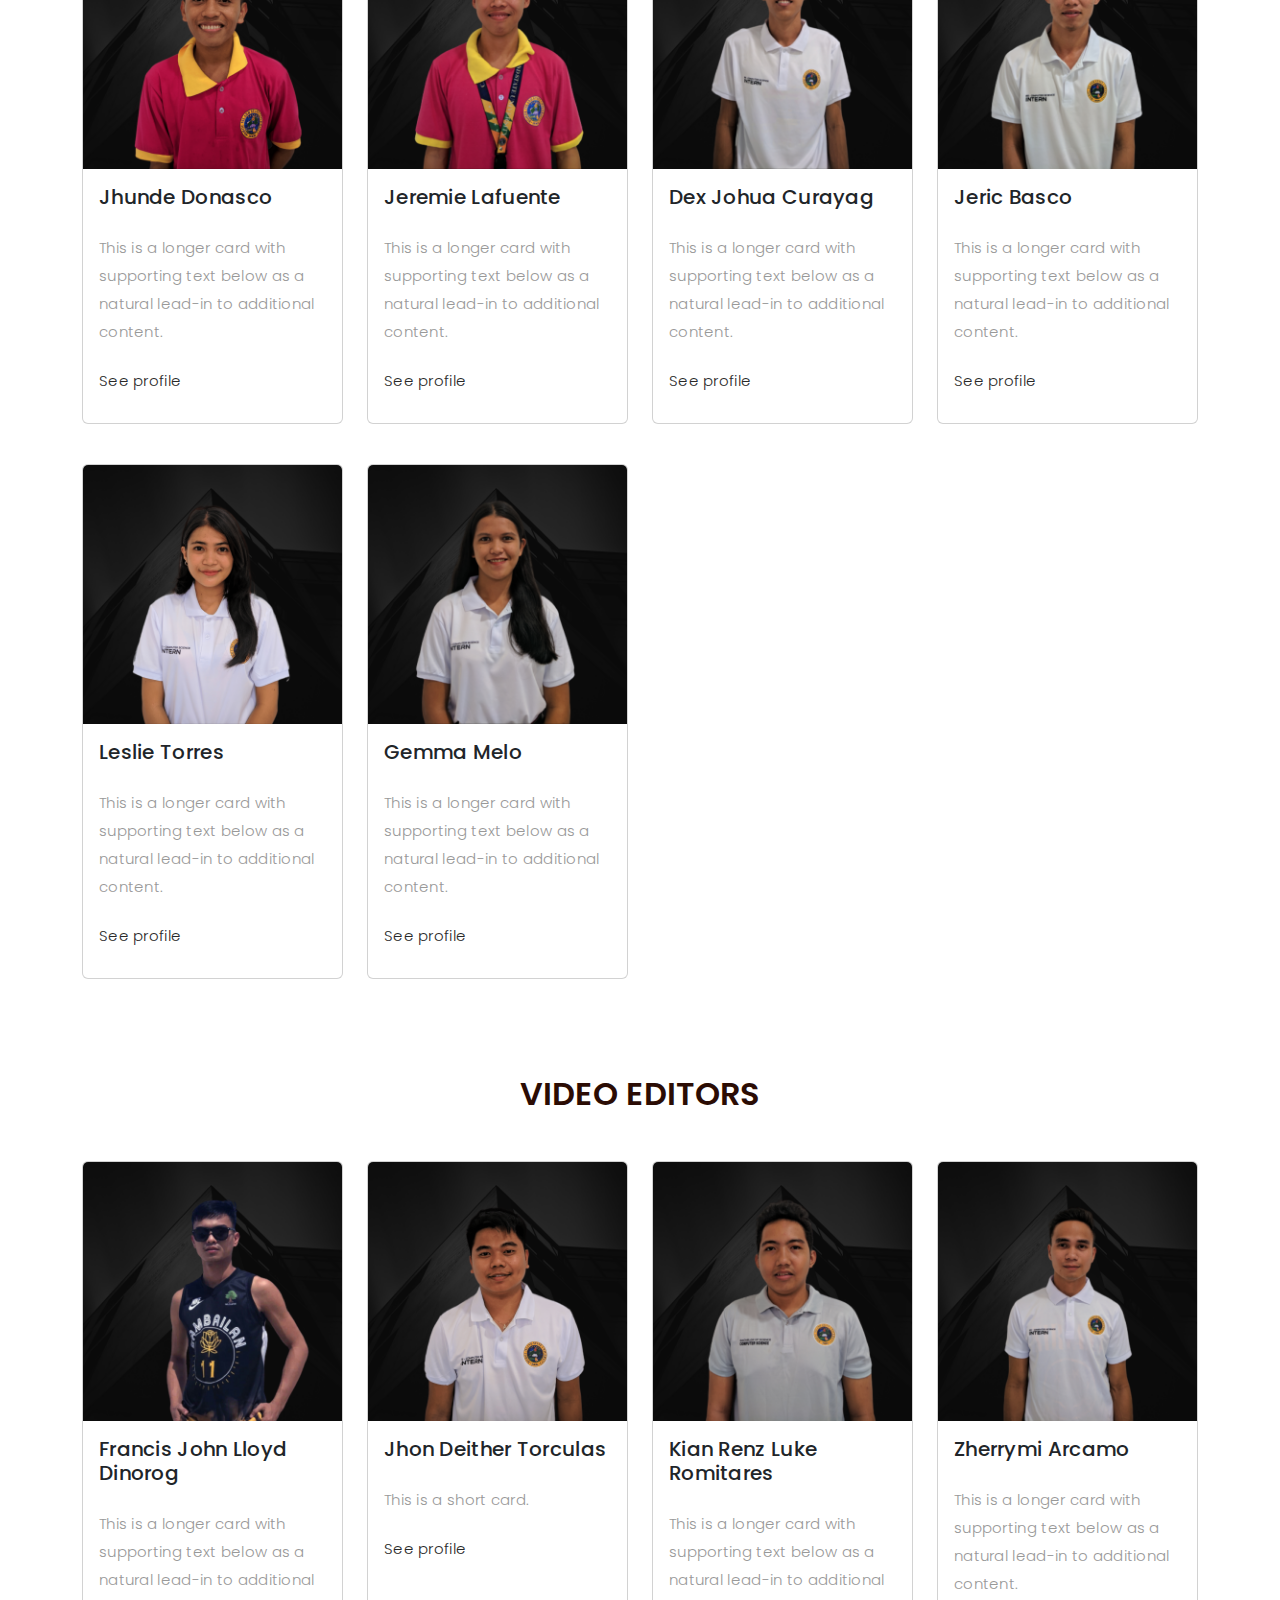
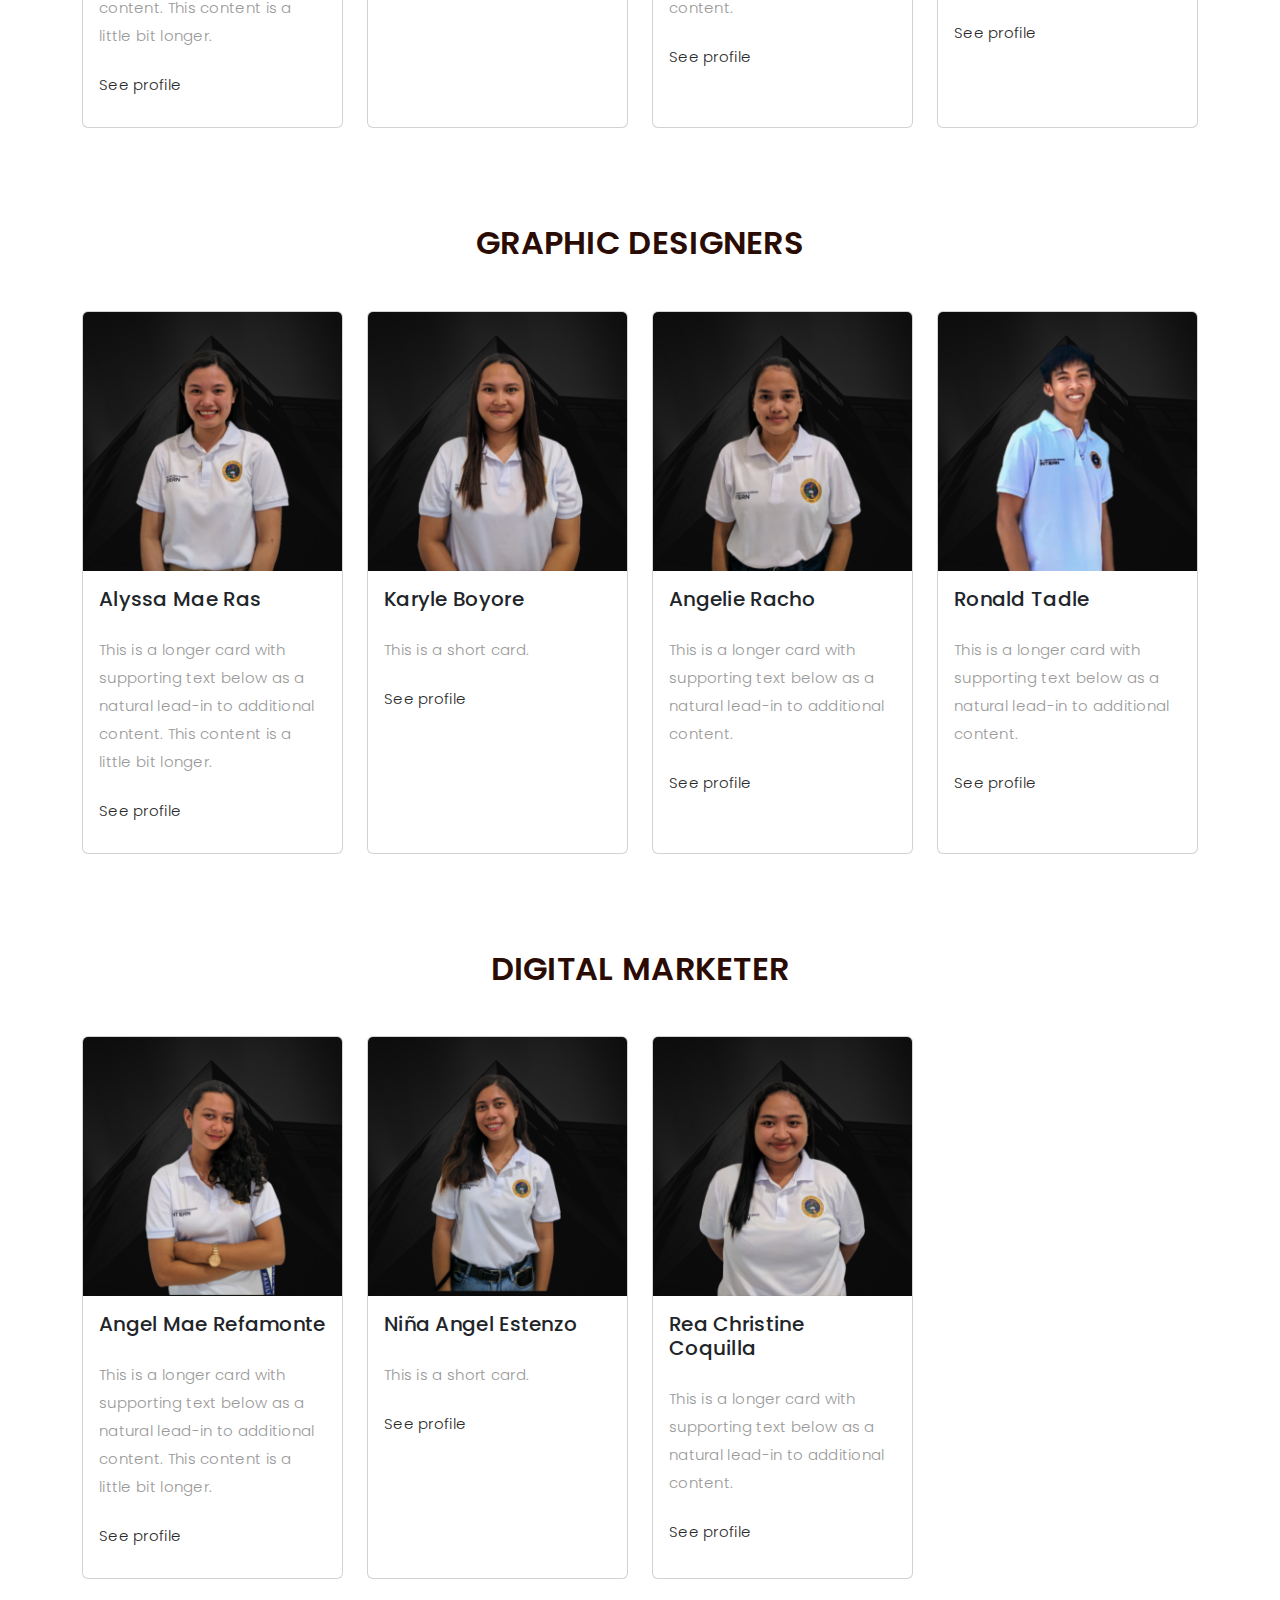
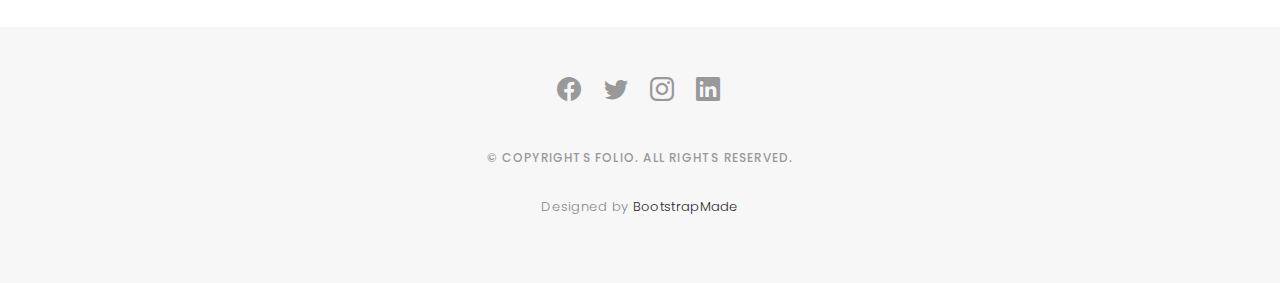
<file: team.html>
<!DOCTYPE html>
<html lang="en">
  <head>
    <meta charset="utf-8" />
    <meta content="width=device-width, initial-scale=1.0" name="viewport" />

    <title>Bela-Tech Dynamic Company</title>
    <meta content="" name="description" />
    <meta content="" name="keywords" />

    <!-- Favicons -->
    <link href="assets/img/logo.jpg" rel="icon" />
    <link href="assets/img/apple-touch-icon.png" rel="apple-touch-icon" />

    <!-- Google Fonts -->
    <link
      href="https://fonts.googleapis.com/css?family=Poppins:300,300i,400,400i,500,500i,600,600i,700,700i|Playfair+Display:400,400i,500,500i,600,600i,700,700i,900,900i"
      rel="stylesheet"
    />

    <!-- Vendor CSS Files -->
    <link
      href="assets/vendor/bootstrap/css/bootstrap.min.css"
      rel="stylesheet"
    />
    <link
      href="assets/vendor/bootstrap-icons/bootstrap-icons.css"
      rel="stylesheet"
    />
    <link href="assets/vendor/boxicons/css/boxicons.min.css" rel="stylesheet" />
    <link
      href="assets/vendor/glightbox/css/glightbox.min.css"
      rel="stylesheet"
    />
    <link href="assets/vendor/swiper/swiper-bundle.min.css" rel="stylesheet" />

    <!-- Template Main CSS File -->
    <link href="assets/css/style.css" rel="stylesheet" />

    <!-- =======================================================
  * Template Name: Folio
  * Updated: May 30 2023 with Bootstrap v5.3.0
  * Template URL: https://bootstrapmade.com/folio-bootstrap-portfolio-template/
  * Author: BootstrapMade.com
  * License: https://bootstrapmade.com/license/
  ======================================================== -->
  </head>

  <body>
    <!-- ======= Header ======= -->
    <header id="header" class="fixed" style="position: sticky;">
      <div class="container d-flex align-items-center justify-content-between">
        <a href="index.html" class="logo"
          ><img src="assets/img/logo.jpg" alt="" class="img-fluid"
        /></a>
        <!-- Uncomment below if you prefer to use an text logo -->
        <!-- <h1 class="logo"><a href="index.html">Folio</a></h1> -->

        <nav id="navbar" class="navbar">
          <ul>
            <li>
              <a class="nav-link scrollto active" href="index.html">Home</a>
            </li>
            <li><a class="nav-link scrollto" href="index.html">About</a></li>
            <li>
              <a class="nav-link scrollto" href="index.html">Portfolio</a>
            </li>
            <li><a class="nav-link scrollto" href="#journal">Blog</a></li>
            <li class="dropdown">
              <a href="#"
                ><span>Team</span> <i class="bi bi-chevron-down"></i
              ></a>
              <ul>
                <li><a href="#">Founders</a></li>
                <li><a href="#developers">Software Developers</a></li>
                <li><a href="#video">Video Editors</a></li>
                <li><a href="#graphic">Graphic Designers</a></li>
              </ul>
            </li>
            <li><a class="nav-link scrollto" href="index.html">Contact</a></li>
          </ul>
          <i class="bi bi-list mobile-nav-toggle"></i>
        </nav>
        <!-- .navbar -->
      </div>
    </header>
    <!-- End Header -->
    <div class="container">
      <h2>THE FOUNDERS</h2>

      <!-- FOUNDERS -->

      <div id="founder">
        <div class="row row-cols-1 row-cols-md-3 g-4">
          <div class="col-md-3">
            <div class="card h-100">
              <img
                src="./assets/img/Team/keth.png"
                class="card-img-top"
                alt="..."
              />
              <div class="card-body">
                <h5 class="card-title">Keth Dominic Tacatani</h5>
                <p class="card-text">
                  An ever dynamic person holding the most of his expertise in programming and designing skill.
                </p>
                <a target="_blank" href="https://profile.thezionlab.com/kethdominic.tacatani/">See profile</a>
              </div>
            </div>
          </div>
          <div class="col-md-3">
            <div class="card h-100">
              <img
                src="./assets/img/Team/chandol.png"
                class="card-img-top"
                alt="..."
              />
              <div class="card-body">
                <h5 class="card-title">Chandlee Rey Belarmino</h5>
                <p class="card-text">This is a short card.</p>
                <a target="_blank" href="https://profile.thezionlab.com/chandleerey.belarmino/">See profile</a>
              </div>
            </div>
          </div>
          <div class="col-md-3">
            <div class="card h-100">
              <img
                src="./assets/img/Team/cho.png"
                class="card-img-top"
                alt="..."
              />
              <div class="card-body">
                <h5 class="card-title">Ricky Aranas</h5>
                <p class="card-text">
                  This is a longer card with supporting text below as a natural
                  lead-in to additional content.
                </p>
                <a target="_blank" href="https://profile.thezionlab.com/ricky.aranas/">See profile</a>
              </div>
            </div>
          </div>
          <div class="col-md-3">
            <div class="card h-100">
              <img
                src="./assets/img/Team/edwin.png"
                class="card-img-top"
                alt="..."
              />
              <div class="card-body">
                <h5 class="card-title">Edwin Povadora</h5>
                <p class="card-text">
                  This is a longer card with supporting text below as a natural
                  lead-in to additional content.
                </p>
                <a target="_blank" href="https://profile.thezionlab.com/edwin.povadora/">See profile</a>
              </div>
            </div>
          </div>
        </div>
      </div>

      <!-- DEVELOPERS -->

      <h2>SOFTWARE DEVELOPERS</h2>

      <div id="developers">
        <div class="row row-cols-1 row-cols-md-3 g-4">
          <div class="col-md-3">
            <div class="card h-100">
              <img
                src="./assets/img/Team/banban.png"
                class="card-img-top"
                alt="..."
              />
              <div class="card-body">
                <h5 class="card-title">Vaneza Loquere</h5>
                <p class="card-text">
                  This is a longer card with supporting text below as a natural
                  lead-in to additional content. This content is a little bit
                  longer.
                </p>
                <a target="_blank" href="https://profile.thezionlab.com/vaneza.loquere/">See profile</a>
              </div>
            </div>
          </div>
          <div class="col-md-3">
            <div class="card h-100">
              <img
                src="./assets/img/Team/cin.png"
                class="card-img-top"
                alt="..."
              />
              <div class="card-body">
                <h5 class="card-title">Cindy Corage</h5>
                <p class="card-text">This is a short card.</p>
                <a target="_blank" href="https://profile.thezionlab.com/cindy.corage/">See profile</a>
              </div>
            </div>
          </div>
          <div class="col-md-3">
            <div class="card h-100">
              <img
                src="./assets/img/Team/kolay.png"
                class="card-img-top"
                alt="..."
              />
              <div class="card-body">
                <h5 class="card-title">Nicole Palwa</h5>
                <p class="card-text">
                  This is a longer card with supporting text below as a natural
                  lead-in to additional content.
                </p>
                <a target="_blank" href="https://profile.thezionlab.com/nicole.palwa/">See profile</a>
              </div>
            </div>
          </div>
          <div class="col-md-3">
            <div class="card h-100">
              <img
                src="./assets/img/Team/jul.png"
                class="card-img-top"
                alt="..."
              />
              <div class="card-body">
                <h5 class="card-title">Kim Justin Concha</h5>
                <p class="card-text">
                  This is a longer card with supporting text below as a natural
                  lead-in to additional content.
                </p>
                <a target="_blank" href="https://profile.thezionlab.com/kimjustine.concha/">See profile</a>
              </div>
            </div>
          </div>
          <div class="col-md-3">
            <div class="card h-100">
              <img
                src="./assets/img/Team/unde.png"
                class="card-img-top"
                alt="..."
              />
              <div class="card-body">
                <h5 class="card-title">Jhunde Donasco</h5>
                <p class="card-text">
                  This is a longer card with supporting text below as a natural
                  lead-in to additional content.
                </p>
                <a target="_blank" href="https://profile.thezionlab.com/jhunde.donasco/">See profile</a>
              </div>
            </div>
          </div>
          <div class="col-md-3">
            <div class="card h-100">
              <img
                src="./assets/img/Team/yor.png"
                class="card-img-top"
                alt="..."
              />
              <div class="card-body">
                <h5 class="card-title">Jeremie Lafuente</h5>
                <p class="card-text">
                  This is a longer card with supporting text below as a natural
                  lead-in to additional content.
                </p>
                <a target="_blank" href="https://profile.thezionlab.com/jeremie.lafuente/">See profile</a>
              </div>
            </div>
          </div> <div class="col-md-3">
            <div class="card h-100">
              <img
                src="./assets/img/Team/dex.png"
                class="card-img-top"
                alt="..."
              />
              <div class="card-body">
                <h5 class="card-title">Dex Johua Curayag</h5>
                <p class="card-text">
                  This is a longer card with supporting text below as a natural
                  lead-in to additional content.
                </p>
                <a target="_blank" href="https://profile.thezionlab.com/dexjoshua.curayag/">See profile</a>
              </div>
            </div>
          </div> <div class="col-md-3">
            <div class="card h-100">
              <img
                src="./assets/img/Team/jeric.png"
                class="card-img-top"
                alt="..."
              />
              <div class="card-body">
                <h5 class="card-title">Jeric Basco</h5>
                <p class="card-text">
                  This is a longer card with supporting text below as a natural
                  lead-in to additional content.
                </p>
                <a target="_blank" href="https://profile.thezionlab.com/jeric.basco/">See profile</a>
              </div>
            </div>
          </div> <div class="col-md-3">
            <div class="card h-100">
              <img
                src="./assets/img/Team/les.png"
                class="card-img-top"
                alt="..."
              />
              <div class="card-body">
                <h5 class="card-title">Leslie Torres</h5>
                <p class="card-text">
                  This is a longer card with supporting text below as a natural
                  lead-in to additional content.
                </p>
                <a target="_blank" href="https://profile.thezionlab.com/leslie.torres/">See profile</a>
              </div>
            </div>
          </div> <div class="col-md-3">
            <div class="card h-100">
              <img
                src="./assets/img/Team/gems.png"
                class="card-img-top"
                alt="..."
              />
              <div class="card-body">
                <h5 class="card-title">Gemma Melo</h5>
                <p class="card-text">
                  This is a longer card with supporting text below as a natural
                  lead-in to additional content.
                </p>
                <a target="_blank" href="https://profile.thezionlab.com/gemma.melo/">See profile</a>
              </div>
            </div>
          </div>
        </div>
      </div>

      <!-- VIDEO EDITORS -->

      <h2>VIDEO EDITORS</h2>

      <div id="video">
        <div class="row row-cols-1 row-cols-md-3 g-4">
          <div class="col-md-3">
            <div class="card h-100">
              <img
                src="./assets/img/Team/loy.png"
                class="card-img-top"
                alt="..."
              />
              <div class="card-body">
                <h5 class="card-title">Francis John Lloyd Dinorog</h5>
                <p class="card-text">
                  This is a longer card with supporting text below as a natural
                  lead-in to additional content. This content is a little bit
                  longer.
                </p>
                <a target="_blank" href="">See profile</a>
              </div>
            </div>
          </div>
          <div class="col-md-3">
            <div class="card h-100">
              <img
                src="./assets/img/Team/torqs.png"
                class="card-img-top"
                alt="..."
              />
              <div class="card-body">
                <h5 class="card-title">Jhon Deither Torculas</h5>
                <p class="card-text">This is a short card.</p>
                <a target="_blank" href="">See profile</a>
              </div>
            </div>
          </div>
          <div class="col-md-3">
            <div class="card h-100">
              <img
                src="./assets/img/Team/kian.png"
                class="card-img-top"
                alt="..."
              />
              <div class="card-body">
                <h5 class="card-title">Kian Renz Luke Romitares</h5>
                <p class="card-text">
                  This is a longer card with supporting text below as a natural
                  lead-in to additional content.
                </p>
                <a target="_blank" href="">See profile</a>
              </div>
            </div>
          </div>
          <div class="col-md-3">
            <div class="card h-100">
              <img
                src="./assets/img/Team/arcs.png"
                class="card-img-top"
                alt="..."
              />
              <div class="card-body">
                <h5 class="card-title">Zherrymi Arcamo</h5>
                <p class="card-text">
                  This is a longer card with supporting text below as a natural
                  lead-in to additional content.
                </p>
                <a target="_blank" href="">See profile</a>
              </div>
            </div>
          </div>
        </div>
      </div>

      <!-- GRAPHIC DESIGNERS -->

      <h2>GRAPHIC DESIGNERS</h2>

      <div id="graphic">
        <div class="row row-cols-1 row-cols-md-3 g-4">
          <div class="col-md-3">
            <div class="card h-100">
              <img
                src="./assets/img/Team/alay.png"
                class="card-img-top"
                alt="..."
              />
              <div class="card-body">
                <h5 class="card-title">Alyssa Mae Ras</h5>
                <p class="card-text">
                  This is a longer card with supporting text below as a natural
                  lead-in to additional content. This content is a little bit
                  longer.
                </p>
                <a target="_blank" href="https://profile.thezionlab.com/alyssamae.ras/">See profile</a>
              </div>
            </div>
          </div>
          <div class="col-md-3">
            <div class="card h-100">
              <img
                src="./assets/img/Team/kaler.png"
                class="card-img-top"
                alt="..."
              />
              <div class="card-body">
                <h5 class="card-title">Karyle Boyore</h5>
                <p class="card-text">This is a short card.</p>
                <a target="_blank" href="https://profile.thezionlab.com/karyle.boyore/">See profile</a>
              </div>
            </div>
          </div>
          <div class="col-md-3">
            <div class="card h-100">
              <img
                src="./assets/img/Team/cousi.png"
                class="card-img-top"
                alt="..."
              />
              <div class="card-body">
                <h5 class="card-title">Angelie Racho</h5>
                <p class="card-text">
                  This is a longer card with supporting text below as a natural
                  lead-in to additional content.
                </p>
                <a target="_blank" href="https://profile.thezionlab.com/angelie.racho/">See profile</a>
              </div>
            </div>
          </div>
          <div class="col-md-3">
            <div class="card h-100">
              <img
                src="./assets/img/Team/onad.png"
                class="card-img-top"
                alt="..."
              />
              <div class="card-body">
                <h5 class="card-title">Ronald Tadle</h5>
                <p class="card-text">
                  This is a longer card with supporting text below as a natural
                  lead-in to additional content.
                </p>
                <a target="_blank" href="https://profile.thezionlab.com/ronald.tadle/">See profile</a>
              </div>
            </div>
          </div>
        </div>
      </div>

      <!-- GRAPHIC DESIGNERS -->

      <h2>DIGITAL MARKETER</h2>

      <div id="graphic">
        <div class="row row-cols-1 row-cols-md-3 g-4">
          <div class="col-md-3">
            <div class="card h-100">
              <img
                src="./assets/img/Team/anghela.png"
                class="card-img-top"
                alt="..."
              />
              <div class="card-body">
                <h5 class="card-title">Angel Mae Refamonte</h5>
                <p class="card-text">
                  This is a longer card with supporting text below as a natural
                  lead-in to additional content. This content is a little bit
                  longer.
                </p>
                <a target="_blank" href="https://profile.thezionlab.com/angelmay.refamonte/">See profile</a>
              </div>
            </div>
          </div>
          <div class="col-md-3">
            <div class="card h-100">
              <img
                src="./assets/img/Team/nin.png"
                class="card-img-top"
                alt="..."
              />
              <div class="card-body">
                <h5 class="card-title">Niña Angel Estenzo</h5>
                <p class="card-text">This is a short card.</p>
                <a target="_blank" href="https://profile.thezionlab.com/ninaangel.estenzo/">See profile</a>
              </div>
            </div>
          </div>
          <div class="col-md-3">
            <div class="card h-100">
              <img
                src="./assets/img/Team/yang.png"
                class="card-img-top"
                alt="..."
              />
              <div class="card-body">
                <h5 class="card-title">Rea Christine Coquilla</h5>
                <p class="card-text">
                  This is a longer card with supporting text below as a natural
                  lead-in to additional content.
                </p>
                <a target="_blank" href="https://profile.thezionlab.com/reachristine.coquilla/">See profile</a>
              </div>
            </div>
          </div>
        </div>
      </div>

    </div>

    <!-- ======= Footer ======= -->
    <div id="footer" class="text-center">
      <div class="container">
        <div class="socials-media text-center">
          <ul class="list-unstyled">
            <li>
              <a href="#"><i class="bi bi-facebook"></i></a>
            </li>
            <li>
              <a href="#"><i class="bi bi-twitter"></i></a>
            </li>
            <li>
              <a href="#"><i class="bi bi-instagram"></i></a>
            </li>
            <li>
              <a href="#"><i class="bi bi-linkedin"></i></a>
            </li>
          </ul>
        </div>

        <p>&copy; Copyrights Folio. All rights reserved.</p>

        <div class="credits">
          <!--
        All the links in the footer should remain intact.
        You can delete the links only if you purchased the pro version.
        Licensing information: https://bootstrapmade.com/license/
        Purchase the pro version with working PHP/AJAX contact form: https://bootstrapmade.com/buy/?theme=Folio
      -->
          Designed by <a href="https://bootstrapmade.com/">BootstrapMade</a>
        </div>
      </div>
    </div>
    <!-- End Footer -->

    <a
      href="#"
      class="back-to-top d-flex align-items-center justify-content-center"
      ><i class="bi bi-arrow-up-short"></i
    ></a>

    <!-- Vendor JS Files -->
    <script src="assets/vendor/bootstrap/js/bootstrap.bundle.min.js"></script>
    <script src="assets/vendor/glightbox/js/glightbox.min.js"></script>
    <script src="assets/vendor/isotope-layout/isotope.pkgd.min.js"></script>
    <script src="assets/vendor/swiper/swiper-bundle.min.js"></script>
    <script src="assets/vendor/typed.js/typed.umd.js"></script>
    <script src="assets/vendor/php-email-form/validate.js"></script>

    <!-- Template Main JS File -->
    <script src="assets/js/main.js"></script>
  </body>
</html>
</file>
<file: assets/css/style.css>
/**
* Template Name: Folio
* Updated: May 30 2023 with Bootstrap v5.3.0
* Template URL: https://bootstrapmade.com/folio-bootstrap-portfolio-template/
* Author: BootstrapMade.com
* License: https://bootstrapmade.com/license/
*/

/*--------------------------------------------------------------
# General
--------------------------------------------------------------*/
body {
  background: #ffffff;
  color: #898989;
  font-family: "Poppins", helvetica;
  font-size: 15px;
  font-weight: 300;
  line-height: 20px;
  letter-spacing: 0.02em;
  overflow-x: hidden;
  margin: 0 auto;
  padding: 0;
  box-sizing: border-box;
}
:root{
  --bs-primary: #2B0C04 !important;
  --bs-secondary: #5CE1E6 !important
  }

h1,
h2,
h3,
h4,
h5,
h6 {
  margin: 0;
}

h2 {
  color: #292929;
  font-weight: 600;
}

h4 {
  color: #292929;
  font-size: 14px;
  font-weight: 600;
}

a {
  color: #292929;
  text-decoration: none !important;
  transition: all 0.5s ease-in-out 0s;
}

a:hover {
  transition: all 0.5s ease-in-out 0s;
}

p {
  margin: 25px 0;
  padding: 0;
  font-size: 15px;
  color: #999999;
  line-height: 28px;
}

::-moz-selection {
  background: #2c0c04;
  color: #fff;
}

::selection {
  background: #2c0c04;
  color: #fff;
}

.btn {
  background: #333;
  border: medium none;
  border-radius: 0;
  color: #fff;
  font-size: 12px;
  height: 50px;
  line-height: 50px;
  padding: 0 30px;
  text-transform: uppercase;
}

.btn:hover,
.btn:focus {
  color: #fff;
}

.padDiv {
  padding: 30px 20px;
}

.section-title {
  margin-bottom: 70px;
}

.section-title h2 {
  font-size: 25px;
  letter-spacing: 2px;
  text-transform: uppercase;
}

.form-control {
  background-color: transparent;
  border: 1px solid #999;
  border-radius: 0;
  color: #999999;
  font-size: 12px;
  font-weight: 500;
  height: 50px;
  letter-spacing: 0.1em;
  padding-left: 10px;
  margin: 0 0 25px 0;
  line-height: 14px;
  text-transform: uppercase;
}

.form-control:focus {
  box-shadow: none;
  outline: 0 none;
}

.paddsection {
  padding-top: 90px;
  padding-bottom: 90px;
}

.paddsections {
  padding-top: 90px;
  padding-bottom: 90px !important;
}

.hvr-shutter-in-horizontal::before {
  background: #333;
}

.hvr-shutter-in-horizontal:hover {
  background: #2c0c04;
}

.mb-30 {
  margin-bottom: 30px;
}

.main-content {
  padding-top: 140px;
}

/*--------------------------------------------------------------
# Back to top button
--------------------------------------------------------------*/
.back-to-top {
  position: fixed;
  visibility: hidden;
  opacity: 0;
  right: 15px;
  bottom: 15px;
  z-index: 996;
  background: #2c0c04;
  width: 40px;
  height: 40px;
  border-radius: 4px;
  transition: all 0.4s;
}

.back-to-top i {
  font-size: 28px;
  color: #fff;
  line-height: 0;
}

.back-to-top:hover {
  background: #c6b398;
  color: #fff;
}

.back-to-top.active {
  visibility: visible;
  opacity: 1;
}

/*--------------------------------------------------------------
# Header
--------------------------------------------------------------*/
#header {
  transition: all 0.5s;
  z-index: 997;
  padding: 15px 0;
  background-color: #fff;
  top: -100%;
  box-shadow: 0px 2px 25px rgba(0, 0, 0, 0.08);
}

#header.header-scrolled,
#header.header-inner-pages {
  top: 0;
}

#header .logo {
  font-size: 30px;
  margin: 0;
  padding: 0;
  line-height: 1;
  font-weight: 600;
  letter-spacing: 1px;
  font-family: "Playfair Display", sans-serif;
  font-style: italic;
}

#header .logo a {
  color: #898989;
}

#header .logo img {
  max-height: 40px;
  border-radius: 50%;
}

@media (max-width: 992px) {
  #header {
    border: 0;
  }
}

/*--------------------------------------------------------------
# Navigation Menu
--------------------------------------------------------------*/
/**
* Desktop Navigation 
*/
.navbar {
  padding: 0;
}

.navbar ul {
  margin: 0;
  padding: 0;
  display: flex;
  list-style: none;
  align-items: center;
}

.navbar li {
  position: relative;
}

.navbar a,
.navbar a:focus {
  display: flex;
  align-items: center;
  justify-content: space-between;
  padding: 10px 0 10px 30px;
  font-family: "Poppins", sans-serif;
  font-size: 14px;
  font-weight: 500;
  color: #7e7d7d;
  white-space: nowrap;
  transition: 0.3s;
}

.navbar a i,
.navbar a:focus i {
  font-size: 12px;
  line-height: 0;
  margin-left: 5px;
}

.navbar a:hover,
.navbar .active,
.navbar .active:focus,
.navbar li:hover > a {
  color: #2c0c04;
}

.navbar .dropdown ul {
  display: block;
  position: absolute;
  left: 30px;
  top: calc(100% + 30px);
  margin: 0;
  padding: 10px 0;
  z-index: 99;
  opacity: 0;
  visibility: hidden;
  background: #fff;
  box-shadow: 0px 0px 30px rgba(127, 137, 161, 0.25);
  transition: 0.3s;
}

.navbar .dropdown ul li {
  min-width: 200px;
}

.navbar .dropdown ul a {
  padding: 10px 20px;
  font-weight: 400;
}

.navbar .dropdown ul a i {
  font-size: 12px;
}

.navbar .dropdown ul a:hover,
.navbar .dropdown ul .active:hover,
.navbar .dropdown ul li:hover > a {
  color: #2c0c04;
}

.navbar .dropdown:hover > ul {
  opacity: 1;
  top: 100%;
  visibility: visible;
}

.navbar .dropdown .dropdown ul {
  top: 0;
  left: calc(100% - 30px);
  visibility: hidden;
}

.navbar .dropdown .dropdown:hover > ul {
  opacity: 1;
  top: 0;
  left: 100%;
  visibility: visible;
}

@media (max-width: 1366px) {
  .navbar .dropdown .dropdown ul {
    left: -90%;
  }

  .navbar .dropdown .dropdown:hover > ul {
    left: -100%;
  }
}

/**
* Mobile Navigation 
*/
.mobile-nav-toggle {
  color: #4b4a4a;
  font-size: 28px;
  cursor: pointer;
  display: none;
  line-height: 0;
  transition: 0.5s;
}

.mobile-nav-toggle.bi-x {
  color: #fff;
}

@media (max-width: 991px) {
  .mobile-nav-toggle {
    display: block;
  }

  .navbar ul {
    display: none;
  }
}

.navbar-mobile {
  position: fixed;
  overflow: hidden;
  top: 0;
  right: 0;
  left: 0;
  bottom: 0;
  background: rgba(49, 49, 49, 0.9);
  transition: 0.3s;
}

.navbar-mobile .mobile-nav-toggle {
  position: absolute;
  top: 15px;
  right: 15px;
}

.navbar-mobile ul {
  display: block;
  position: absolute;
  top: 55px;
  right: 15px;
  bottom: 15px;
  left: 15px;
  padding: 10px 0;
  border-radius: 10px;
  background-color: #fff;
  overflow-y: auto;
  transition: 0.3s;
}

.navbar-mobile a,
.navbar-mobile a:focus {
  padding: 10px 20px;
  font-size: 15px;
  color: #4b4a4a;
}

.navbar-mobile a:hover,
.navbar-mobile .active,
.navbar-mobile li:hover > a {
  color: #2c0c04;
}

.navbar-mobile .getstarted,
.navbar-mobile .getstarted:focus {
  margin: 15px;
}

.navbar-mobile .dropdown ul {
  position: static;
  display: none;
  margin: 10px 20px;
  padding: 10px 0;
  z-index: 99;
  opacity: 1;
  visibility: visible;
  background: #fff;
  box-shadow: 0px 0px 30px rgba(127, 137, 161, 0.25);
}

.navbar-mobile .dropdown ul li {
  min-width: 200px;
}

.navbar-mobile .dropdown ul a {
  padding: 10px 20px;
}

.navbar-mobile .dropdown ul a i {
  font-size: 12px;
}

.navbar-mobile .dropdown ul a:hover,
.navbar-mobile .dropdown ul .active:hover,
.navbar-mobile .dropdown ul li:hover > a {
  color: #2c0c04;
}

.navbar-mobile .dropdown > .dropdown-active {
  display: block;
}

/*--------------------------------------------------------------
# Hero
--------------------------------------------------------------*/
#hero {
  background: url("../img/home-bg.png") repeat scroll center center/cover;
  height: 100vh;
  width: 100%;
}

#hero .hero-content {
  height: 100vh;
  text-align: left;
  width: 100%;
  display: flex;
  justify-content: center;
  flex-direction: column;
}

.hero-content h1 {
  font-size: 40px;
  font-weight: 700;
  margin-bottom: 10px;
  text-transform: uppercase;
  color: #5ce1e6;
}

.hero-content p {
  font-size: 13px;
  letter-spacing: 3px;
  margin-top: 0;
  margin-bottom: 30px;
  text-transform: capitalize;
  color: #5ce1e6;
  font-weight: 500;
}

.hero-content .list-social li {
  float: left;
  margin-right: 20px;
}

.hero-content .list-social li i {
  color: #fff;
  font-size: 15px;
}

/*--------------------------------------------------------------
# Breadcrumbs
--------------------------------------------------------------*/
.breadcrumbs {
  padding: 120px 0 0 0;
  background-color: white;
  min-height: 40px;
}

@media (max-width: 992px) {
  .breadcrumbs {
    padding-top: 100px;
  }
}

.breadcrumbs h2 {
  font-size: 24px;
  font-weight: 300;
  margin: 0;
}

@media (max-width: 992px) {
  .breadcrumbs h2 {
    margin: 0 0 10px 0;
  }
}

.breadcrumbs ol {
  display: flex;
  flex-wrap: wrap;
  list-style: none;
  padding: 0;
  margin: 0;
  font-size: 14px;
}

.breadcrumbs ol li + li {
  padding-left: 10px;
}

.breadcrumbs ol li + li::before {
  display: inline-block;
  padding-right: 10px;
  color: #6c757d;
  content: "/";
}

@media (max-width: 768px) {
  .breadcrumbs .d-flex {
    display: block !important;
  }

  .breadcrumbs ol {
    display: block;
  }

  .breadcrumbs ol li {
    display: inline-block;
  }
}

/*-----------------------------------------------------------------------------------*/
/*  About
/*-----------------------------------------------------------------------------------*/
#about {
  width: 100%;
  height: auto;
  background: #f7f7f7;
  padding-top: 120px;
}

#about .div-img-bg {
  padding-bottom: 30px;
  border: 20px solid #2c0c04;
}

#about .div-img-bg .about-img img {
  width: 100%;
  box-shadow: 0px 0px 85px 0px rgba(0, 0, 0, 0.14);
  margin-top: -60px;
  margin-left: 40px;
  height: 400px;
  -o-object-fit: cover;
  object-fit: cover;
}

#about .about-descr .p-heading {
  font-family: "Playfair Display", serif;
  font-size: 28px;
  text-align: left;
}

#about .about-descr .separator {
  max-width: 80%;
  margin-bottom: 0;
  text-align: left;
}

.about-descr .btn{
  background-color: var(--bs-primary);
}

.about-descr .btn:hover{
  color: var(--bs-primary);
  background-color: transparent;
  border: 1px solid #2c0c04;
  cursor: pointer;
}

/*--------------------------------------------------------------
# Services
--------------------------------------------------------------*/
#services {
  background: #f7f7f7;
  position: relative;
  padding-bottom: 80px;
}

.services-block span {
  margin: 10px 0;
  position: relative;
  font-size: 13px;
  color: #292929;
  letter-spacing: 0.1em;
  font-weight: 500;
  text-transform: uppercase;
  display: block;
}

.services-block .separator {
  margin: 0;
  font-size: 13px;
  line-height: 22px;
}

.services-block i {
  font-size: 44px;
  color: #2c0c04;
  line-height: 44px;
}

.services-slider .swiper-pagination {
  margin-top: 30px;
  position: relative;
}

.services-slider .swiper-pagination .swiper-pagination-bullet {
  width: 12px;
  height: 12px;
  background-color: #fff;
  opacity: 1;
  border: 1px solid #2c0c04;
}

.services-slider .swiper-pagination .swiper-pagination-bullet-active {
  background-color: #2c0c04;
}

/*--------------------------------------------------------------
# Portfolio
--------------------------------------------------------------*/
.btn-portfolio{
  justify-content: center;
}
#portfolio {
  position: relative;
  padding-bottom: 50px;
}

#portfolio #portfolio-flters {
  padding: 0;
  margin: 0 auto 35px auto;
  list-style: none;
  text-align: center;
  border-radius: 50px;
  padding: 2px 15px;
}

#portfolio #portfolio-flters li {
  cursor: pointer;
  display: inline-block;
  padding: 10px 15px 8px 15px;
  font-size: 14px;
  font-weight: 600;
  line-height: 1;
  text-transform: uppercase;
  color: #999999;
  margin-bottom: 5px;
  transition: all 0.3s ease-in-out;
}

#portfolio #portfolio-flters li:hover,
#portfolio #portfolio-flters li.filter-active {
  color: #2c0c04;
}

#portfolio #portfolio-flters li:last-child {
  margin-right: 0;
}

#portfolio .portfolio-item {
  margin-bottom: 30px;
}

#portfolio .portfolio-item .portfolio-info {
  opacity: 0;
  position: absolute;
  left: 30px;
  right: 30px;
  bottom: 0;
  z-index: 3;
  transition: all ease-in-out 0.3s;
  background: rgba(255, 255, 255, 0.9);
  padding: 15px;
}

#portfolio .portfolio-item .portfolio-info h4 {
  font-size: 18px;
  color: #666;
  font-weight: 600;
  margin-bottom: 10px;
}

#portfolio .portfolio-item .portfolio-info p {
  color: #999;
  font-size: 14px;
  margin: 0;
  padding: 0;
}

#portfolio .portfolio-item .portfolio-info .preview-link,
#portfolio .portfolio-item .portfolio-info .details-link {
  position: absolute;
  right: 40px;
  font-size: 24px;
  top: calc(50% - 18px);
  color: #2c0c04;
}

#portfolio .portfolio-item .portfolio-info .preview-link:hover,
#portfolio .portfolio-item .portfolio-info .details-link:hover {
  color: #cab89f;
}

#portfolio .portfolio-item .portfolio-info .details-link {
  right: 10px;
}

#portfolio .portfolio-item:hover .portfolio-info {
  opacity: 1;
  bottom: 20px;
}

/*--------------------------------------------------------------
# Portfolio Details
--------------------------------------------------------------*/
.portfolio-details {
  padding-top: 40px;
}

.portfolio-details .portfolio-details-slider img {
  width: 100%;
}

.portfolio-details .portfolio-details-slider .swiper-pagination {
  margin-top: 20px;
  position: relative;
}

.portfolio-details
  .portfolio-details-slider
  .swiper-pagination
  .swiper-pagination-bullet {
  width: 12px;
  height: 12px;
  background-color: #fff;
  opacity: 1;
  border: 1px solid #2c0c04;
}

.portfolio-details
  .portfolio-details-slider
  .swiper-pagination
  .swiper-pagination-bullet-active {
  background-color: #2c0c04;
}

.portfolio-details .portfolio-info {
  padding: 30px;
  box-shadow: 0px 0 30px rgba(75, 74, 74, 0.08);
}

.portfolio-details .portfolio-info h3 {
  font-size: 22px;
  font-weight: 700;
  margin-bottom: 20px;
  padding-bottom: 20px;
  border-bottom: 1px solid #eee;
}

.portfolio-details .portfolio-info ul {
  list-style: none;
  padding: 0;
  font-size: 15px;
}

.portfolio-details .portfolio-info ul li + li {
  margin-top: 10px;
}

.portfolio-details .portfolio-description {
  padding-top: 30px;
}

.portfolio-details .portfolio-description h2 {
  font-size: 26px;
  font-weight: 700;
  margin-bottom: 20px;
}

.portfolio-details .portfolio-description p {
  padding: 0;
}

/*--------------------------------------------------------------
# Journal
--------------------------------------------------------------*/
#journal,
#journal-blog {
  height: auto;
  width: 100%;
  background: #f7f7f7;
  padding-bottom: 60px;
  position: relative;
}

#journal-blog {
  background: #fff;
  padding-bottom: 30px;
}

#journal .journal-block {
  display: inline-block;
  height: auto;
  width: 100%;
}

#journal .journal-block .journal-info {
  position: relative;
}

.journal-block .journal-info img {
  max-width: 100%;
}

.journal-block .journal-info .journal-txt {
  padding: 25px 0px;
  position: relative;
}

.journal-block .journal-info .journal-txt h4 a {
  display: block;
  font-size: 19px;
  line-height: 24px;
  margin: 0 0 13px 0;
  font-weight: 500;
  color: #292929;
  transition: all 0.5s ease-in-out 0s;
}

.journal-block .journal-info .journal-txt h4 a:hover {
  color: #2c0c04;
  transition: all 0.5s ease-in-out 0s;
}

.journal-block .journal-info .journal-txt p {
  margin: 0;
  font-size: 14px;
  line-height: 24px;
}

/*--------------------------------------------------------------
# Journal
--------------------------------------------------------------*/
#contact {
  height: auto;
  width: 100%;
}

.contact-details {
  list-style: none;
  margin: 0;
  padding: 0;
}

.contact-details li {
  padding-bottom: 10px;
}

#contact input,
#contact textarea {
  width: 100%;
  margin-bottom: 5px;
}

#contact textarea {
  min-height: 160px;
}

.php-email-form .error-message {
  display: none;
  color: #fff;
  background: #ed3c0d;
  text-align: left;
  padding: 15px;
  margin-bottom: 15px;
  font-weight: 600;
}

.php-email-form .error-message br + br {
  margin-top: 25px;
}

.php-email-form .sent-message {
  display: none;
  color: #fff;
  background: #18d26e;
  text-align: center;
  padding: 15px;
  font-weight: 600;
  margin-bottom: 15px;
}

.php-email-form .loading {
  display: none;
  background: #fff;
  text-align: center;
  padding: 15px;
  margin-bottom: 15px;
}

.php-email-form .loading:before {
  content: "";
  display: inline-block;
  border-radius: 50%;
  width: 24px;
  height: 24px;
  margin: 0 10px -6px 0;
  border: 3px solid #18d26e;
  border-top-color: #eee;
  animation: animate-loading 1s linear infinite;
}

@keyframes animate-loading {
  0% {
    transform: rotate(0deg);
  }

  100% {
    transform: rotate(360deg);
  }
}

/*--------------------------------------------------------------
# Blog
--------------------------------------------------------------*/
/*  Navbar fixd page */
.subpage-nav {
  display: block !important;
}

/*-----------------------------------------------------------------------------------*/
/*  /* Single page */
/*-----------------------------------------------------------------------------------*/
#journal-blog {
  padding-top: 140px;
}

/* main content */
.main-content {
  background: #f7f7f7;
}

.main-content .container-main {
  display: inline-block;
  width: 100%;
}

.main-content .container-main .block-main {
  margin-bottom: 30px;
  overflow: hidden;
}

.container-main .block-main .content-main {
  background: #fff none repeat scroll 0 0;
  display: inline-block;
  width: 100%;
}

.journal-txt h4 a {
  display: block;
  font-size: 19px;
  line-height: 24px;
  margin: 0 0 13px 0;
  font-weight: 500;
  color: #292929;
  transition: all 0.5s ease-in-out 0s;
}

.journal-txt h4 a:hover {
  color: #2c0c04;
  transition: all 0.5s ease-in-out 0s;
}

.post-meta ul li {
  font-size: 12px;
  font-weight: normal;
  margin-left: 8px;
  margin-right: 8px;
  text-transform: capitalize;
  display: inline-block;
  float: none;
}

.content-main .post-meta a {
  color: #a2a2a2;
  margin-left: 5px;
}

/* Commonts */
.comments {
  background: #fff;
}

.entry-comments h6 {
  margin-right: 10px;
  font-size: 13px;
  letter-spacing: 0.1em;
  font-weight: 500;
}

.entry-comments-item {
  margin-top: 40px;
  padding-bottom: 40px;
  border-bottom: 1px solid #f2f2f2;
}

.entry-comments-avatar {
  position: absolute;
  display: block;
  border-radius: 50%;
  width: 60px;
  height: 60px;
}

.entry-comments-body {
  padding-left: 86px;
}

.entry-comments-author {
  margin-right: 10px;
  font-size: 13px;
  color: #292929;
  letter-spacing: 0.1em;
  font-weight: 500;
}

.rep {
  font-size: 13px;
  color: #292929;
  letter-spacing: 0.1em;
  font-weight: 500;
  text-transform: capitalize;
}

.entry-comments span a {
  font-size: 13px;
  color: #999;
}

.entry-comments-reply {
  padding-left: 10%;
}

/* Commonts form */
.cmt {
  background: #fff;
}

blockquote {
  padding: 40px;
  background-color: #f2f2f2;
  margin: 30px 0;
  border: none;
  border-left: 4px solid #2c0c04;
}

/*--------------------------------------------------------------
# Footer
--------------------------------------------------------------*/
#footer {
  background: #f7f7f7;
  padding-top: 50px;
  padding-bottom: 50px;
}

#footer .socials-media {
  width: 100%;
}

#footer .socials-media ul {
  display: inline-block;
  float: none;
  margin: 0 0 20px 0;
}

#footer .socials-media ul li {
  float: left;
  margin-left: 10px;
  margin-right: 10px;
}

#footer .socials-media ul li a {
  font-size: 24px;
  color: #999;
  letter-spacing: 0.1em;
  font-weight: 500;
  background: transparent;
  text-transform: uppercase;
  transition: all 0.5s ease-in-out 0s;
}

#footer .socials-media ul li a:hover {
  color: #2c0c04;
  transition: all 0.5s ease-in-out 0s;
}

#footer p {
  font-size: 12px;
  letter-spacing: 0.1em;
  font-weight: 500;
  margin-top: 0;
  text-transform: uppercase;
}

.credits {
  font-size: 13px;
}

/** Width between 1200x to 0
 *  ~~~~~~~~~~~~~~~~~~~~~~~~~~~~~~~~~~~~
 */
/** Width between 992px to 1199px
 *  ~~~~~~~~~~~~~~~~~~~~~~~~~~~~~~~~~~~~
 */
/** Width between 768px to 991px
 *  ~~~~~~~~~~~~~~~~~~~~~~~~~~~~~~~~~~~~
 */
@media (min-width: 768px) and (max-width: 991px) {
  /* Navbar */
  nav {
    padding: 10px 15px;
  }

  .nav-menu {
    margin-top: 40px;
    display: none;
    float: none;
    width: 100%;
  }

  .nav-menu li {
    float: none;
    width: 100%;
    text-align: center;
    border-top: 1px solid #f7f7f7;
    line-height: 45px;
    margin-left: 0;
    padding-top: 10px;
    padding-bottom: 10px;
  }

  .responsive {
    float: right;
    padding-top: 15px;
    display: block;
  }

  /* About */
  .head-info .header-content .cmaster h1 {
    font-size: 32px;
  }

  #about .div-img-bg {
    padding: 0;
  }

  #about .div-img-bg .about-img img {
    margin-top: 0%;
    margin-left: calc(0% - 0px);
  }

  #about .about-descr .p-heading {
    font-size: 20px;
  }

  #about .about-descr .separator {
    max-width: 100%;
    margin-bottom: 0;
  }

  /* portfolio */
  #portfolio .portfolio-list .nav li {
    float: none;
    margin: 20px;
    display: inline-block;
  }

  /* journal */
  #journal .journal-block .journal-info {
    margin-bottom: 30px;
  }

  /* Contact */
  .contact-contact {
    margin-bottom: 30px;
  }

  /* Footer */
  #footer .socials-media ul li {
    margin-right: 0;
    margin-left: 0;
    float: none;
    display: inline-block;
  }
}

/** Width between 767px to 0
 *  ~~~~~~~~~~~~~~~~~~~~~~~~~~~~~~~~~~~~
 */
@media (max-width: 767px) {
  /* Navbar */
  nav {
    padding: 20px 15px;
  }

  .nav-menu {
    margin-top: 40px;
    display: none;
    float: none;
    width: 100%;
  }

  .nav-menu li {
    float: none;
    width: 100%;
    text-align: center;
    border-top: 1px solid #f7f7f7;
    line-height: 45px;
    margin-left: 0;
    padding-top: 10px;
    padding-bottom: 10px;
  }

  .responsive {
    float: right;
    padding-top: 15px;
    display: block;
  }

  /* About */
  .head-info .header-content h1 {
    font-size: 32px;
  }

  #about .div-img-bg {
    padding: 0;
  }

  #about .div-img-bg .about-img img {
    margin-top: 0%;
    margin-left: calc(0% - 0px);
  }

  #about .about-descr .p-heading {
    font-size: 20px;
  }

  #about .about-descr .separator {
    max-width: 100%;
    margin-bottom: 0;
  }

  /* portfolio */
  #portfolio .portfolio-list .nav li {
    float: none;
    margin: 20px;
    display: inline-block;
  }

  /* journal */
  #journal .journal-block .journal-info {
    margin-bottom: 30px;
  }

  /* Contact */
  .contact-contact {
    margin-bottom: 30px;
  }

  /* Footer */
  #footer .socials-media ul li {
    margin-right: 0;
    margin-left: 0;
    float: none;
    display: inline-block;
  }
}

/** Width between 600px to 0
 *  ~~~~~~~~~~~~~~~~~~~~~~~~~~~~~~~~~~~~
 */
@media (max-width: 600px) {
  /* Navbar */
  nav {
    padding: 20px 15px;
  }

  .nav-menu {
    margin-top: 40px;
    display: none;
    float: none;
    width: 100%;
  }

  .nav-menu li {
    float: none;
    width: 100%;
    text-align: center;
    border-top: 1px solid #f7f7f7;
    line-height: 45px;
    margin-left: 0;
    padding-top: 10px;
    padding-bottom: 10px;
  }

  .responsive {
    float: right;
    padding-top: 15px;
    display: block;
  }

  /* About */
  .head-info .header-content h1 {
    font-size: 32px;
  }

  #about .div-img-bg {
    padding: 0;
  }

  #about .div-img-bg .about-img img {
    margin-top: 0%;
    margin-left: calc(0% - 0px);
  }

  #about .about-descr .p-heading {
    font-size: 20px;
  }

  #about .about-descr .separator {
    max-width: 100%;
    margin-bottom: 0;
  }

  /* portfolio */
  #portfolio .portfolio-list .nav li {
    float: none;
    margin: 10px;
    display: inline-block;
  }

  /* journal */
  #journal .journal-block .journal-info {
    margin-bottom: 30px;
  }

  /* Contact */
  .contact-contact {
    margin-bottom: 30px;
  }

  /* Footer */
  #footer .socials-media ul li {
    margin-right: 0;
    margin-left: 0;
    float: none;
    display: inline-block;
  }
}

/** Width between 480px to 0
 *  ~~~~~~~~~~~~~~~~~~~~~~~~~~~~~~~~~~~~
 */
@media (max-width: 480px) {
  /* Navbar */
  nav {
    padding: 20px 15px;
  }

  .nav-menu {
    margin-top: 40px;
    display: none;
    float: none;
    width: 100%;
  }

  .nav-menu li {
    float: none;
    width: 100%;
    text-align: center;
    border-top: 1px solid #f7f7f7;
    line-height: 45px;
    margin-left: 0;
    padding-top: 10px;
    padding-bottom: 10px;
  }

  .responsive {
    float: right;
    padding-top: 15px;
    display: block;
  }

  /* About */
  .head-info .header-content h1 {
    font-size: 32px;
  }

  #about .div-img-bg {
    padding: 0;
  }

  #about .div-img-bg .about-img img {
    margin-top: 0%;
    margin-left: calc(0% - 0px);
  }

  #about .about-descr .p-heading {
    font-size: 20px;
  }

  #about .about-descr .separator {
    max-width: 100%;
    margin-bottom: 0;
  }

  /* portfolio */
  #portfolio .portfolio-list .nav li {
    float: none;
    margin: 20px;
  }

  /* journal */
  #journal .journal-block .journal-info {
    margin-bottom: 30px;
  }

  /* Contact */
  .contact-contact {
    margin-bottom: 30px;
  }

  /* Footer */
  #footer .socials-media ul li {
    margin-right: 0;
    margin-left: 0;
    float: none;
    display: inline-block;
  }
}

/** Width between 320px to 0
 *  ~~~~~~~~~~~~~~~~~~~~~~~~~~~~~~~~~~~~
 */
@media (max-width: 320px) {
  /* Navbar */
  nav {
    padding: 20px 15px;
  }

  .nav-menu {
    margin-top: 40px;
    display: none;
    float: none;
    width: 100%;
  }

  .nav-menu li {
    float: none;
    width: 100%;
    text-align: center;
    border-top: 1px solid #f7f7f7;
    line-height: 45px;
    margin-left: 0;
    padding-top: 10px;
    padding-bottom: 10px;
  }

  .responsive {
    float: right;
    padding-top: 15px;
    display: block;
  }

  /* About */
  .head-info .header-content h1 {
    font-size: 32px;
  }

  #about .div-img-bg {
    padding: 0;
  }

  #about .div-img-bg .about-img img {
    margin-top: 0%;
    margin-left: calc(0% - 0px);
  }

  #about .about-descr .p-heading {
    font-size: 20px;
  }

  #about .about-descr .separator {
    max-width: 100%;
    margin-bottom: 0;
  }

  /* portfolio */
  #portfolio .portfolio-list .nav li {
    float: none;
    margin: 20px;
  }

  /* journal */
  #journal .journal-block .journal-info {
    margin-bottom: 30px;
  }

  /* Contact */
  .contact-contact {
    margin-bottom: 30px;
  }

  /* Footer */
  #footer .socials-media ul li {
    margin-right: 0;
    margin-left: 0;
    float: none;
    display: inline-block;
  }

  /* Single page */
  .entry-comments-body span {
    display: inline-block;
    margin-right: 0;
  }
}

/*--------------------------------------------------------------
# TEAM
--------------------------------------------------------------*/

.container h2{
  color: var(--bs-primary);
  padding: 3rem 0;
  justify-content: center;
  text-align: center;
}

.container .card:hover{
  scroll-behavior: smooth;
  transition: ease-in-out;
  border: 10px solid var(--bs-secondary);
}

.container div{
  padding-bottom: 1rem;
}

.container a:hover{
  color: var(--bs-primary);
  text-decoration: underline;
}
</file>
